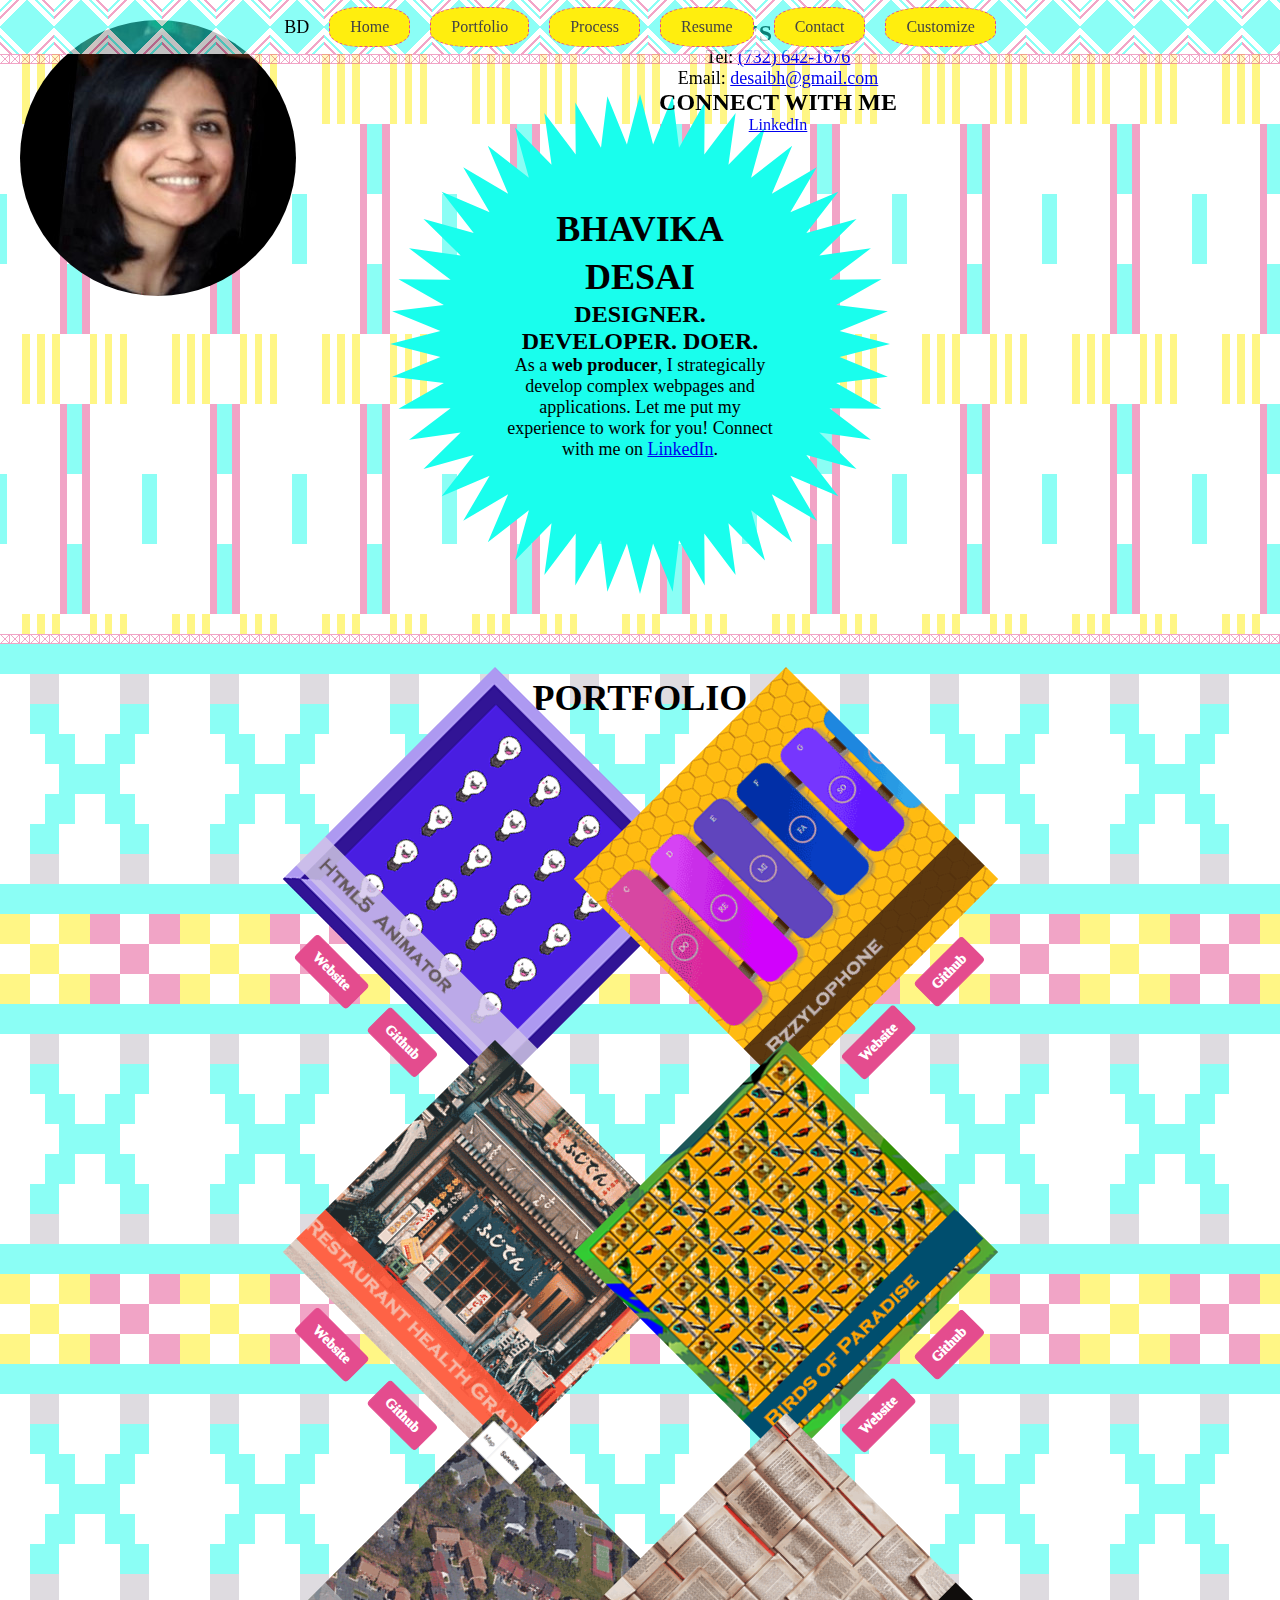
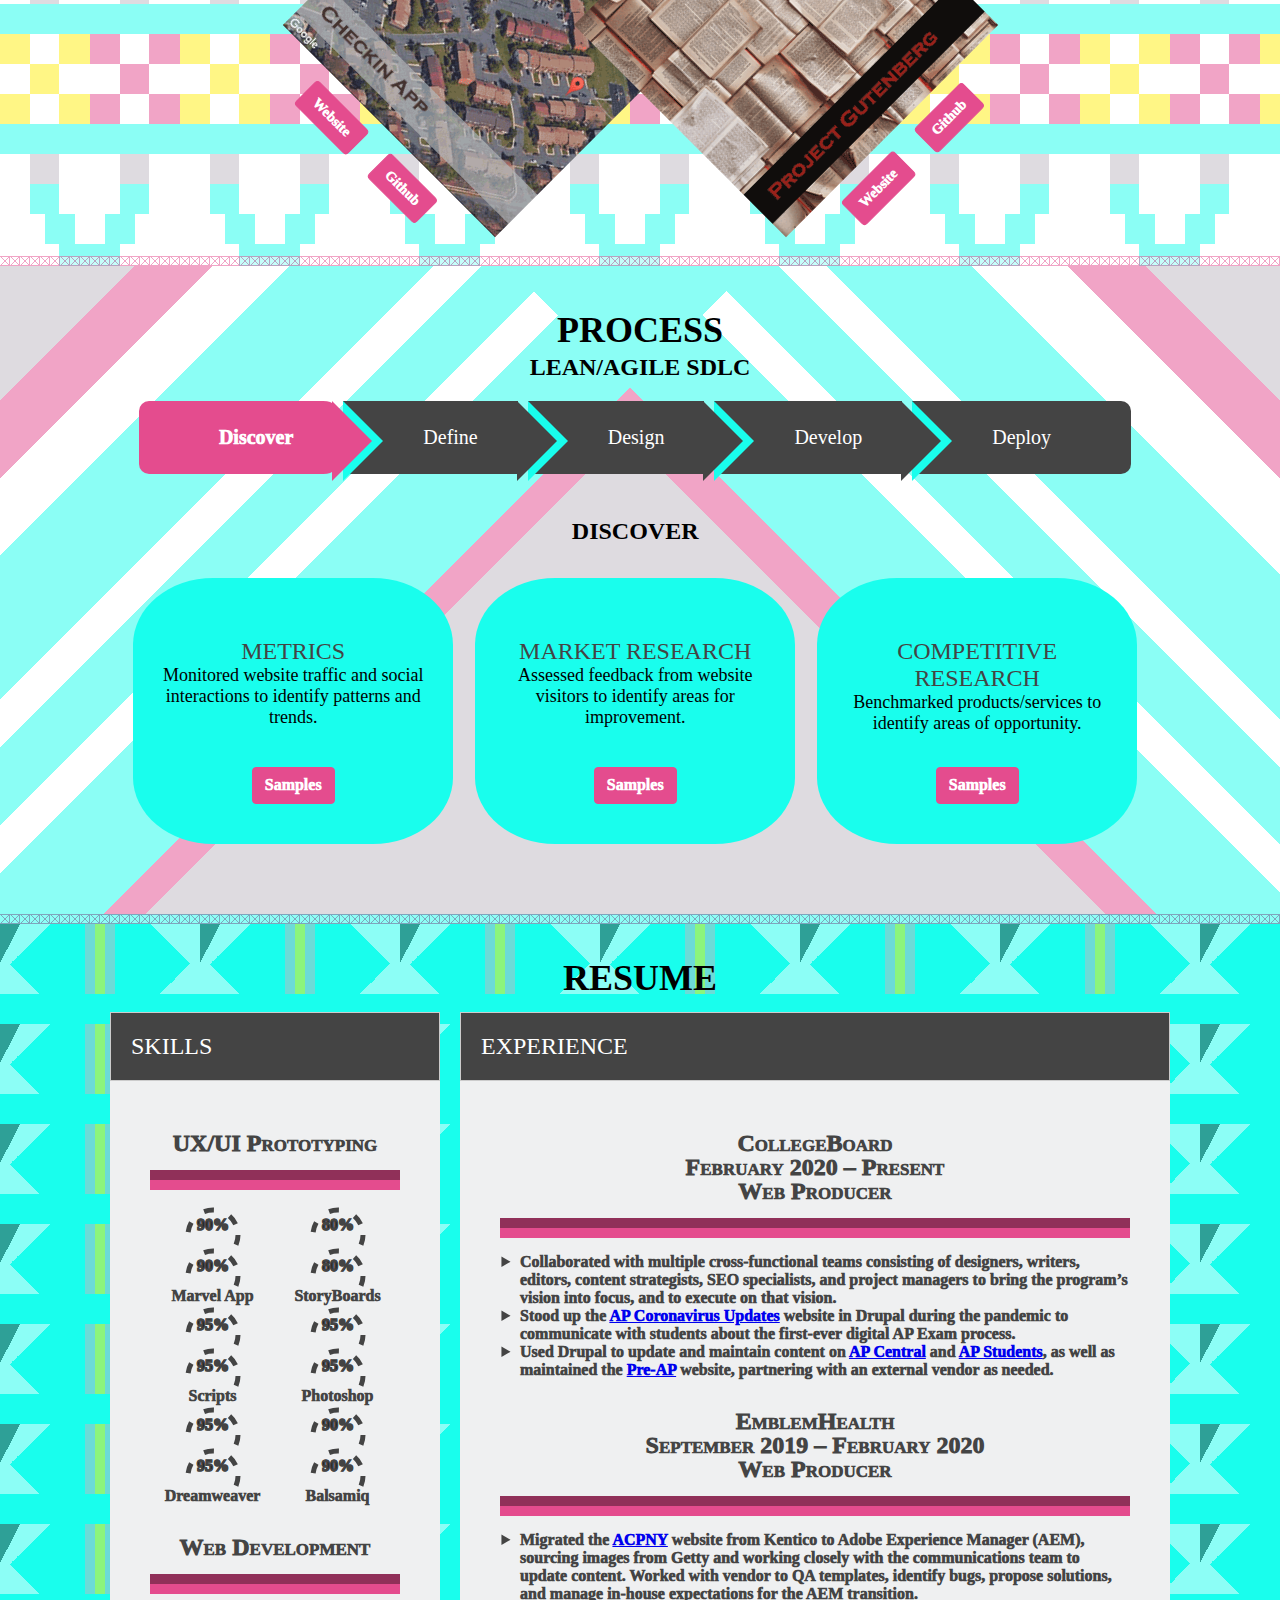
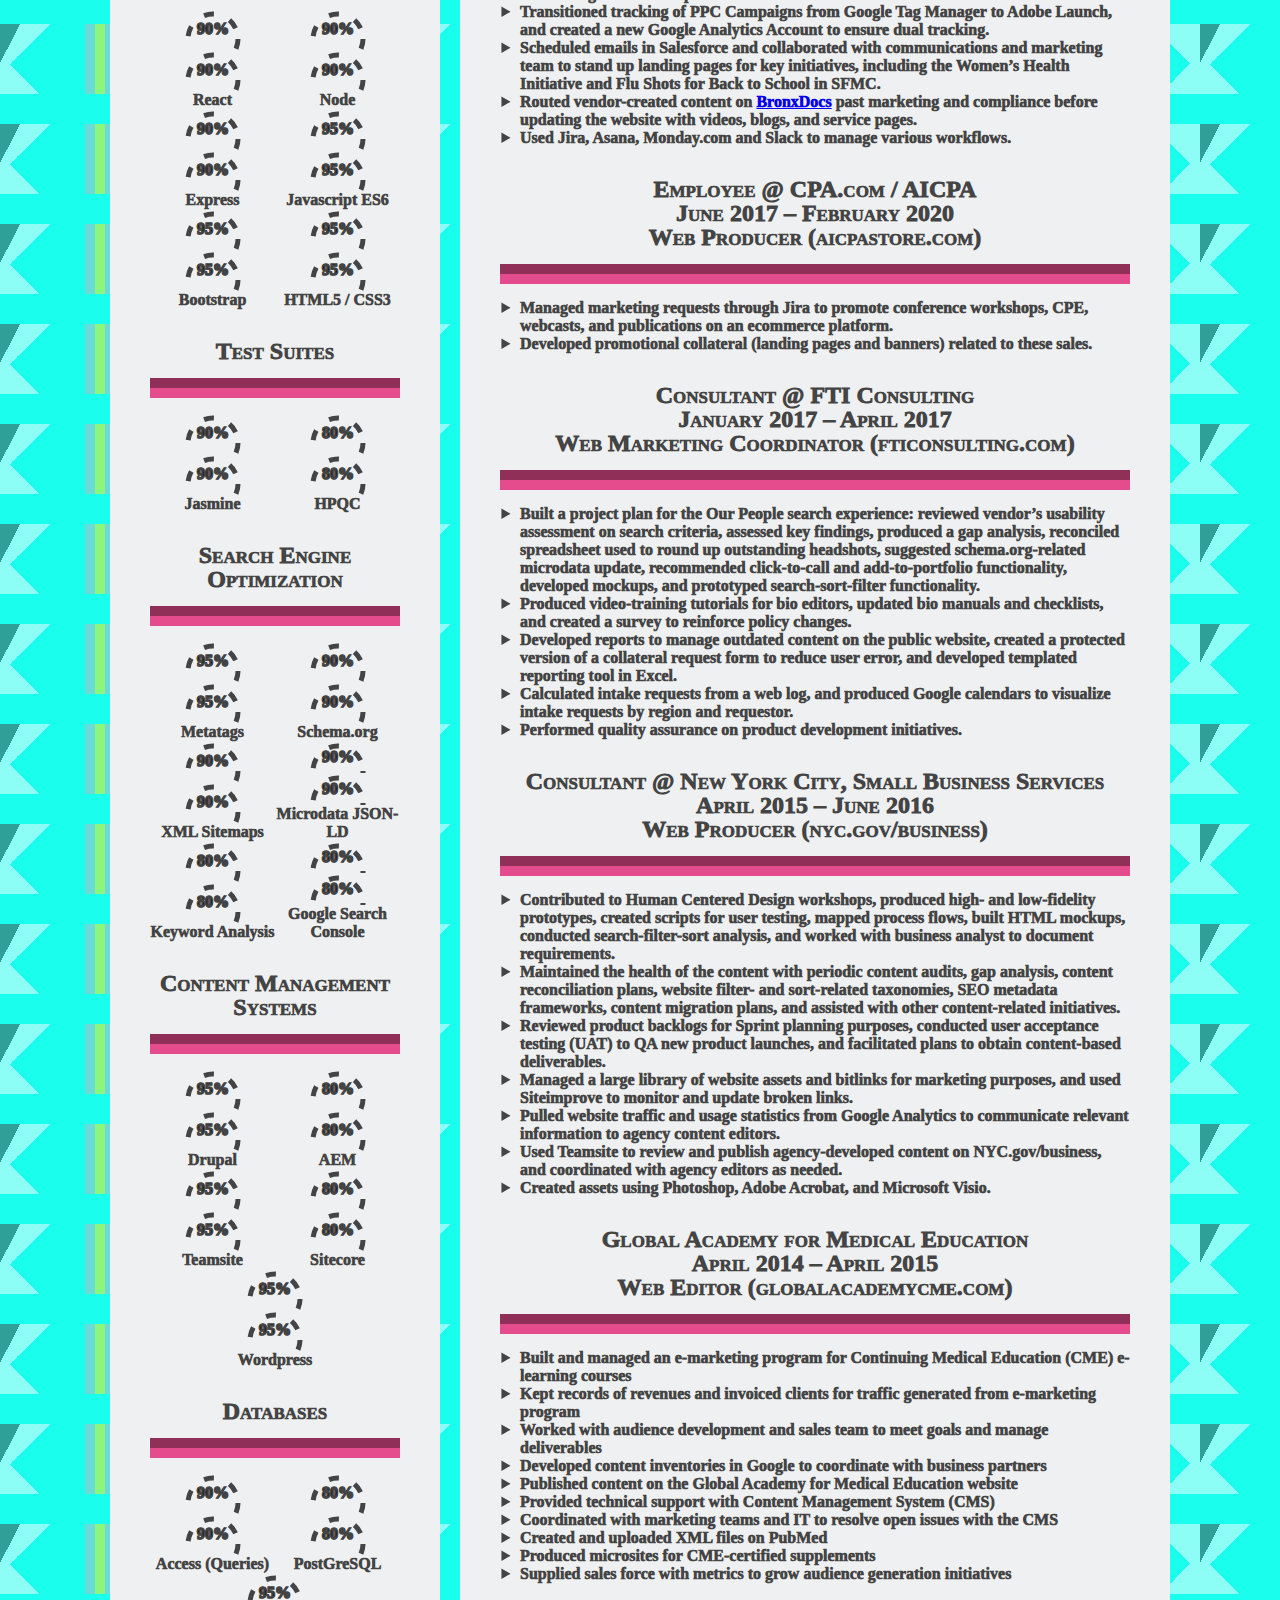
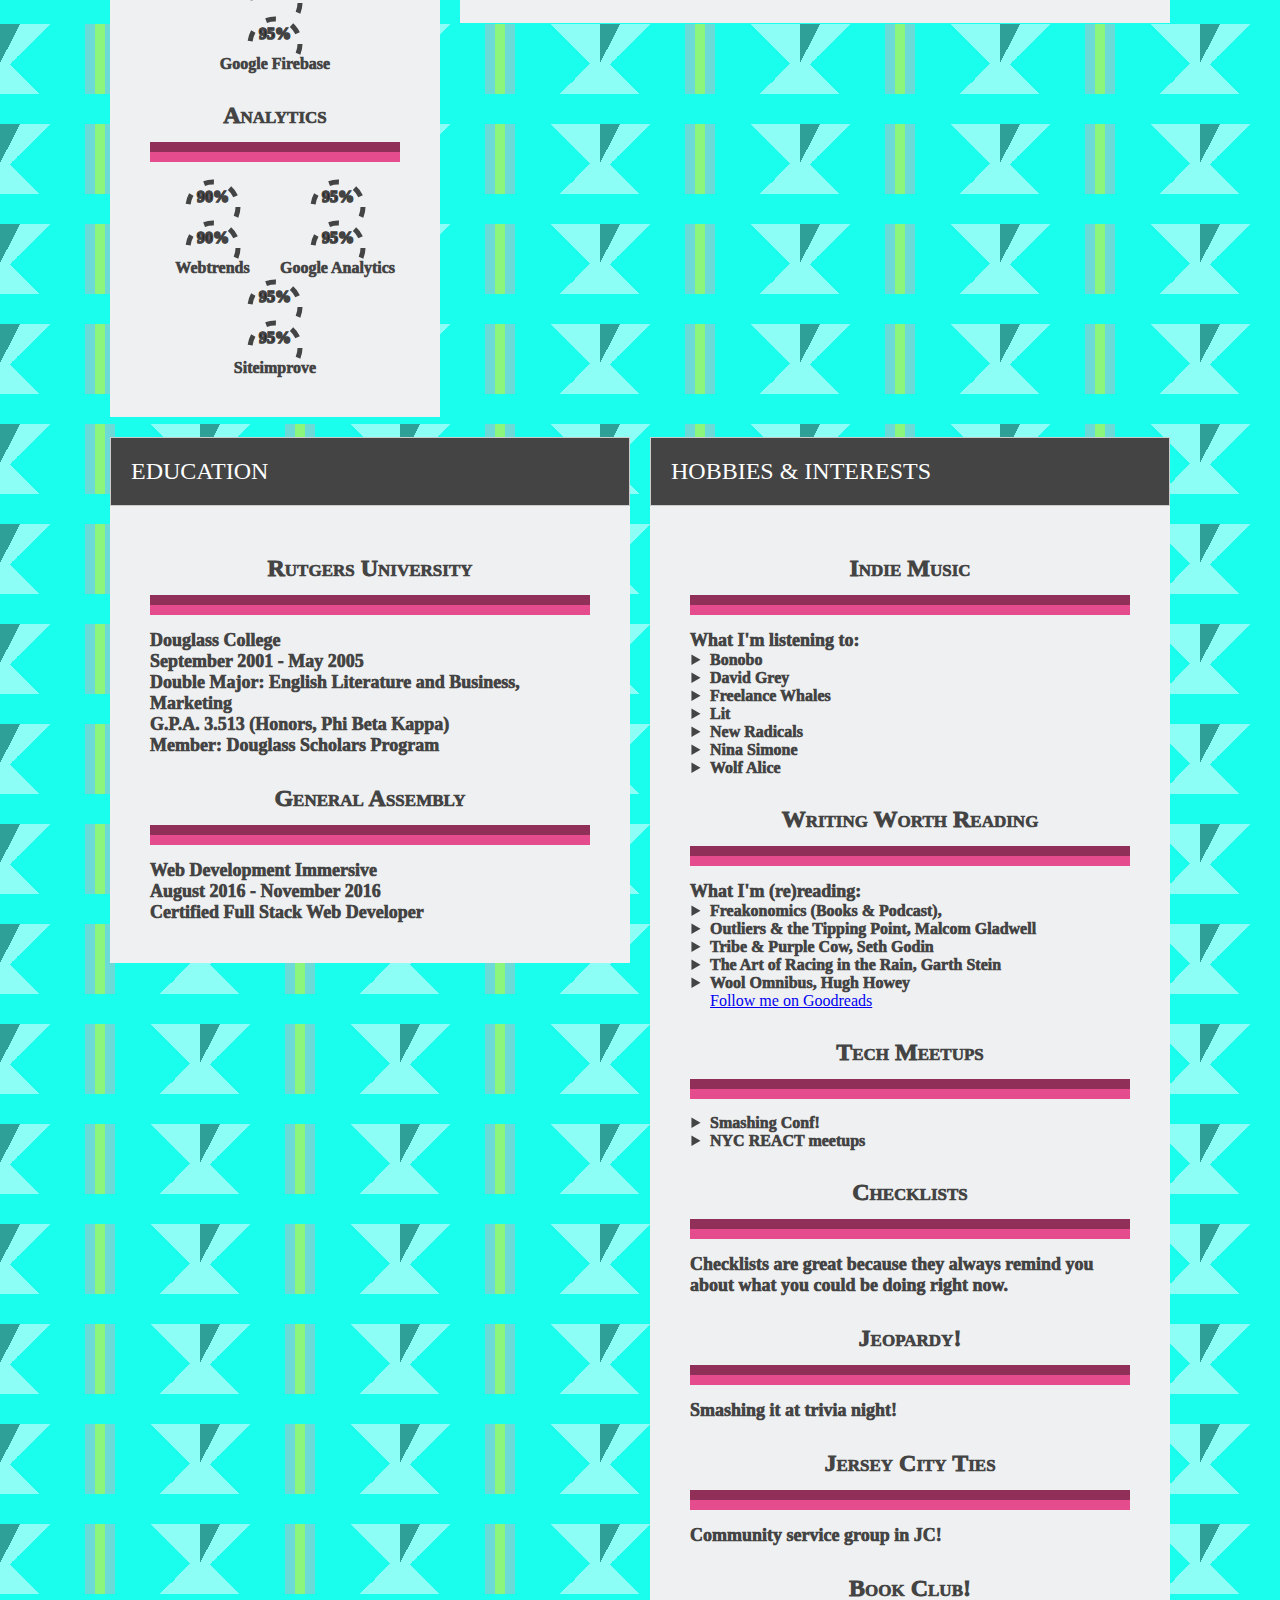
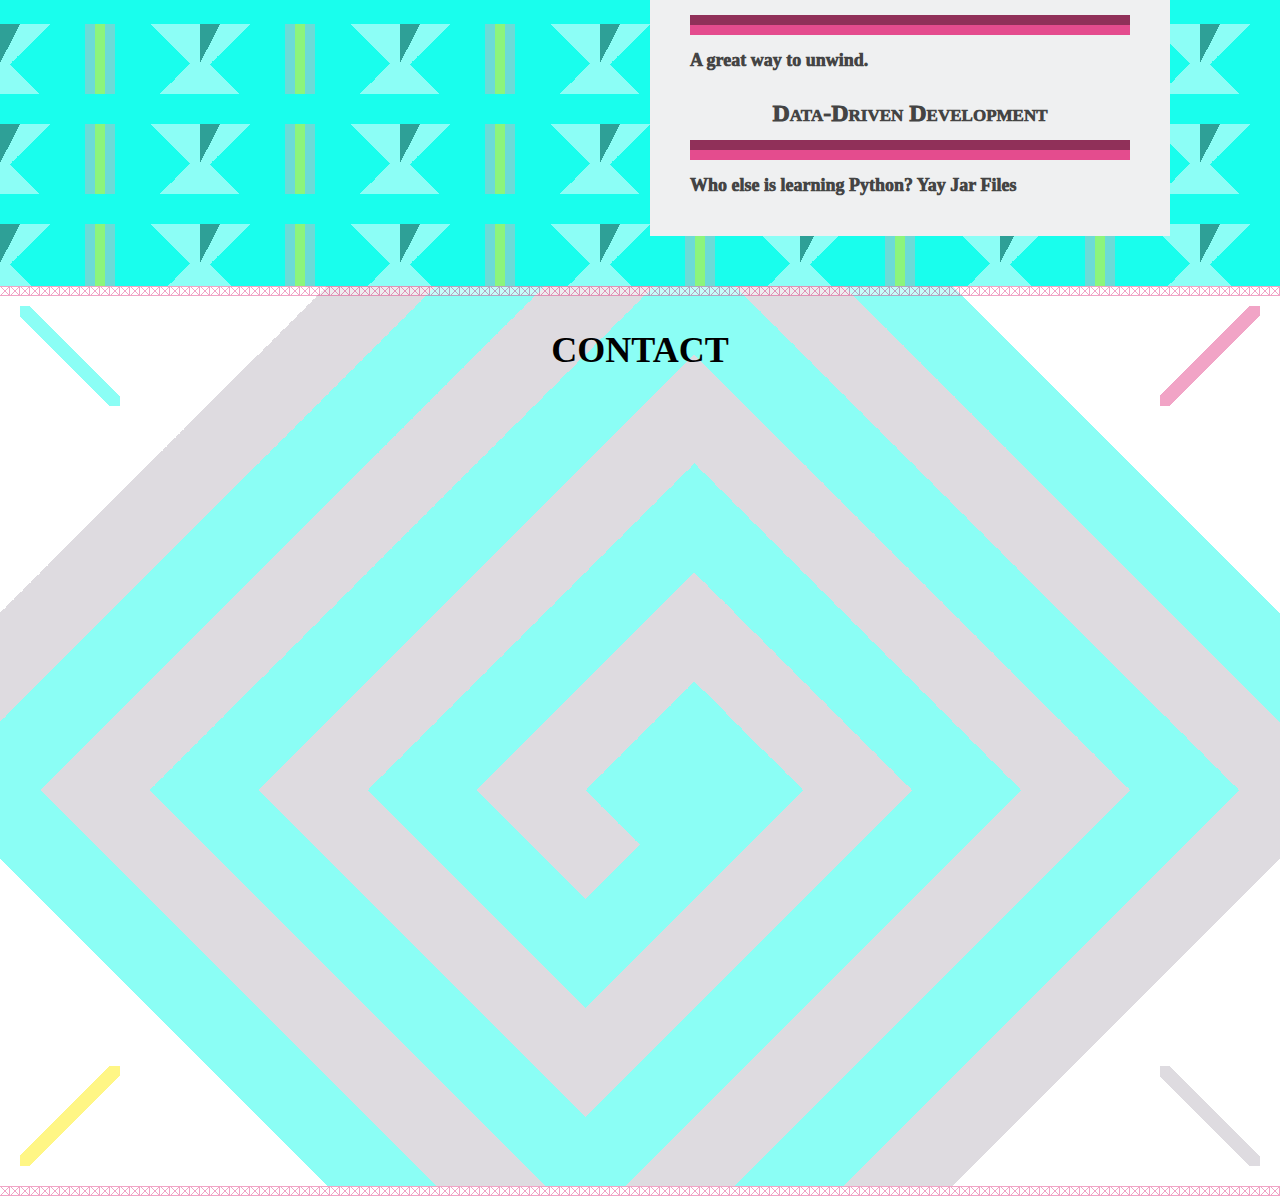
<file: img/Bhavika Desai - Web Producer.html>
<!DOCTYPE html>
<!-- saved from url=(0067)file:///C:/Users/bhavi/Desktop/Dynamic%20portfolio/index3.html#home -->
<html lang="en"><head><meta http-equiv="Content-Type" content="text/html; charset=UTF-8">

<meta name="viewport" content="width=device-width, initial-scale=1.0">
<title>Bhavika Desai - Web Producer</title>
<meta name="description" content="Creative, talented web producer with design and development chops.">
<meta name="viewport" content="width=device-width, initial-scale=1.0">
<meta property="og:image" content="">
<meta property="og:image:type" content="">
<meta property="og:image:width" content="">
<meta property="og:image:height" content="">
<link rel="stylesheet" href="./Bhavika Desai - Web Producer_files/corplite.css">
</head>
<body>
<header>
  <div class="container">
    <div id="navlogo"><p>BD</p></div>
    <nav aria-labelledby="main" id="main">
      <h2 id="mainLabel" class="sr-only">Main menu</h2>
      
      <div class="menuitems">
          <p class="trigram">☰</p>
          <ul>
            <li><a href="file:///C:/Users/bhavi/Desktop/Dynamic%20portfolio/index3.html#home">Home</a></li>
            <li><a href="file:///C:/Users/bhavi/Desktop/Dynamic%20portfolio/index3.html#portfolios">Portfolio</a></li>
            <li><a href="file:///C:/Users/bhavi/Desktop/Dynamic%20portfolio/index3.html#process">Process</a></li>
            <li><a href="file:///C:/Users/bhavi/Desktop/Dynamic%20portfolio/index3.html#resume">Resume</a></li>
            <li><a href="file:///C:/Users/bhavi/Desktop/Dynamic%20portfolio/index3.html#contact">Contact</a></li>
            <li class="dropdown"><a href="file:///C:/Users/bhavi/Desktop/Dynamic%20portfolio/index3.html#customize">Customize</a>
                <ul class="droptions">
                    <li><a href="file:///C:/Users/bhavi/Desktop/Dynamic%20portfolio/index4.html">Audio</a></li>
                    <li class="active"><a href="file:///C:/Users/bhavi/Desktop/Dynamic%20portfolio/index3.html">CorpLite</a></li>
                    <li><a href="file:///C:/Users/bhavi/Desktop/Dynamic%20portfolio/index2.html">CorpDark</a></li>
                    <li><a href="file:///C:/Users/bhavi/Desktop/Dynamic%20portfolio/index.html">Galaxy</a></li>
                </ul>
             </li>
            </ul>
        </div>
    </nav>
  </div>
</header>
<article>
  <section id="home">
    <div class="container">
       <div class="illustration"></div>
      <div class="card">
      <div class="logo">
      <h1>Bhavika Desai</h1>
      <h2>Designer. Developer. Doer.</h2>
      </div>
      <div class="content">
      <p>As a <strong>web producer</strong>, I strategically develop complex webpages and applications. Let me put my experience to work for you!  Connect with me on <a href="https://www.linkedin.com/in/desaibh" class="linkedin" target="_blank"> LinkedIn</a>.</p><p>

      </p></div>
      </div>
    </div>
  </section>
  <section id="portfolios">
    <div class="container">
      <h1>Portfolio</h1>
      <div class="projects-container">
          <div class="projects">
            <div class="project">
              <figure><img src="./Bhavika Desai - Web Producer_files/port-appanimator-sq.png">
              <figcaption>
                <h4><a href="https://desaibh.github.io/Animator" target="_blank">HTML5 Animator</a></h4>
                <p><a href="https://desaibh.github.io/Animator" target="_blank">Website</a></p>
                <p><a href="https://github.com/desaibh/Animator" target="_blank">Github</a></p>
              </figcaption></figure>
            </div>
            <div class="project">
              <figure><img src="./Bhavika Desai - Web Producer_files/port-bzzylophone-sq.png">
              <figcaption>
                <h4><a href="https://desaibh.github.io/Bzzylophone" target="_blank">Xylophone</a></h4>
                <p><a href="https://desaibh.github.io/Bzzylophone" target="_blank">Website</a></p>
                <p><a href="https://github.com/desaibh/Bzzylophone" target="_blank">Github</a></p>
              </figcaption></figure>
            </div>
            <div class="project">
              <figure><img src="./Bhavika Desai - Web Producer_files/port-apprestaurant-sq.png">
              <figcaption>
                <h4><a href="https://desaibh.github.io/NYC-Restaurant-Sanitation" target="_blank">Restaurant Sanitation</a></h4>
                <p><a href="https://desaibh.github.io/NYC-Restaurant-Sanitation" target="_blank">Website</a></p>
                <p><a href="https://github.com/desaibh/NYC-Restaurant-Sanitation" target="_blank">Github</a></p>
              </figcaption></figure>
            </div>
            <div class="project">
              <figure><img src="./Bhavika Desai - Web Producer_files/port-appbirds-sq.png">
              <figcaption>
                <h4><a href="https://github.com/desaibh/Birds-Of-Paradise-Match-Game" target="_blank">Birds of Paradise</a></h4>
                <p><a href="https://desaibh.github.io/Birds-Of-Paradise-Match-Game" target="_blank">Website</a></p>
                <p><a href="https://github.com/desaibh/Birds-Of-Paradise-Match-Game" target="_blank">Github</a></p>
              </figcaption></figure>
            </div>
            <div class="project">
               <figure><img src="./Bhavika Desai - Web Producer_files/port-checkin-sq.png">
              <figcaption>
                <h4><a href="https://checkins-application.herokuapp.com/" target="_blank">Checkin App</a></h4>
                <p><a href="https://checkins-application.herokuapp.com/" target="_blank">Website</a></p>
                <p><a href="https://github.com/desaibh/Checkin-App" target="_blank">Github</a></p>
              </figcaption></figure>
            </div>
            <div class="project">
              <figure> <img src="./Bhavika Desai - Web Producer_files/port-appgutenberg-sq.png">
              <figcaption>
                <h4><a href="https://desaibh.github.io/Gutenberg/">Project Gutenberg</a></h4>
                <p><a href="https://desaibh.github.io/Gutenberg/" target="_blank">Website</a></p>
                <p><a href="https://github.com/desaibh/Gutenberg/" target="_blank">Github</a></p>
              </figcaption></figure>
            </div>
          </div>
      </div>
       <div class="controls">
         <ul>
            <li>HTML5 Animator</li>
            <li>Birds of Paradise</li>
            <li>Xylophone</li>
            <li>Restaurant Sanitation</li>
            <li>Checkin App</li>
            <li>Project Gutenberg</li>
          </ul>
      </div>
    </div>
  </section>
  <section id="process">
    <div class="container">
      <h1>Process</h1>
      <h2>Lean/Agile SDLC</h2>
      <div id="designCarousel" class="carousel slide" data-ride="carousel" data-interval="false">
        <div id="chevron">
          <ol class="chevron">
            <li data-target="#designCarousel" data-slide-to="0"><a href="javascript:void(0)" class="active">Discover</a></li>
            <li data-target="#designCarousel" data-slide-to="1"><a href="javascript:void(0)">Define</a></li>
            <li data-target="#designCarousel" data-slide-to="2"><a href="javascript:void(0)">Design</a></li>
            <li data-target="#designCarousel" data-slide-to="3"><a href="javascript:void(0)">Develop</a></li>
            <li data-target="#designCarousel" data-slide-to="4"><a href="javascript:void(0)">Deploy</a></li>
          </ol>
        </div>
        <div class="carousel-inner">
          <div class="item">
            <h2>Discover</h2>
            <div class="card">
              <div class="card-body">
                <h3 class="card-title">Metrics</h3>
                <p class="card-text">Monitored website traffic and  social interactions to identify patterns and trends.</p>
                <a data-toggle="modal" data-target="#metrics" class="btn btn-primary">Samples</a> </div>
            </div>
            <div class="card">
              <div class="card-body">
                <h3 class="card-title">Market Research</h3>
                <p class="card-text">Assessed feedback from website visitors to identify areas for improvement.</p>
                <a data-toggle="modal" data-target="#user-research" class="btn btn-primary">Samples</a> </div>
            </div>
            <div class="card">
              <div class="card-body">
                <h3 class="card-title">Competitive Research</h3>
                <p class="card-text">Benchmarked products/services to identify areas of opportunity.</p>
                <a data-toggle="modal" data-target="#market-research" class="btn btn-primary">Samples</a> </div>
            </div>

          </div>
          <div class="item">
            <h2>Define</h2>
            <div class="card">
              <div class="card-body">
                <h3 class="card-title">Audience</h3>
                <p class="card-text">Constructed user personas to identify individual user needs.</p>
                <a data-toggle="modal" data-target="#features" class="btn btn-primary">Samples</a> </div>
            </div>            
            <div class="card">
              <div class="card-body">
                <h3 class="card-title">Problem Statement</h3>
                <p class="card-text">Identified and framed the problem to narrow the scope and hone the focus of the effort.</p>
                <a data-toggle="modal" data-target="#audience" class="btn btn-primary">Samples</a> </div>
            </div>

            <div class="card">
              <div class="card-body">
                <h3 class="card-title">Minimum Viable Product</h3>
                <p class="card-text">Built a version of the product/service to validate key learnings with minimum effort.</p>
                <a data-toggle="modal" data-target="#mvp" class="btn btn-primary">Samples</a> </div>
            </div>
            
            
          </div>
          <div class="item">
            <h2>Design</h2>
            <div class="card">
              <div class="card-body">
                <h3 class="card-title">Content Strategy</h3>
                <p class="card-text">Audited available content to evaluate whether there are gaps to be filled or opportunities to be realized.</p>
                <a data-toggle="modal" data-target="#contentstrategy" class="btn btn-primary">Samples</a> </div>
            </div>
            <div class="card">
              <div class="card-body">
                <h3 class="card-title">Design Strategy</h3>
                <p class="card-text">Developed mockups to visualize changes to the user interface.</p>
                <a data-toggle="modal" data-target="#designstrategy" class="btn btn-primary">Samples</a> </div>
            </div>
            <div class="card">
              <div class="card-body">
                <h3 class="card-title">Prototype</h3>
                <p class="card-text">Created high- or low-fidelity prototypes to test with users, and revised it based on feedback.</p>
                <a data-toggle="modal" data-target="#prototypes" class="btn btn-primary">Samples</a> </div>
            </div>
          </div>
          <div class="item">
            <h2>Develop</h2>
            <div class="card">
              <div class="card-body">
                <h3 class="card-title">Prioritize</h3>
                <p class="card-text">Used the backlog to prioritize features and functions, and to capture dependencies. </p>
                <a data-toggle="modal" data-target="#prioritize" class="btn btn-primary">Samples</a> </div>
            </div>
            <div class="card">
              <div class="card-body">
                <h3 class="card-title">Execute</h3>
                <p class="card-text">Continuously delivered software that was reliably tested and deployed to production.</p>
                <a data-toggle="modal" data-target="#execute" class="btn btn-primary">Samples</a> </div>
            </div>
            <div class="card">
              <div class="card-body">
                <h3 class="card-title">QA</h3>
                <p class="card-text">Tested features to ensure that they are bug- or defect-free and operating as expected.</p>
                <a data-toggle="modal" data-target="#qa" class="btn btn-primary">Samples</a> </div>
            </div>
          </div>
          <div class="item">
            <h2>Deploy</h2>
            <div class="card">
              <div class="card-body">
                <h3 class="card-title">Evaluate</h3>
                <p class="card-text">Pushed features and products into production with key metrics in place to evaluate performance.</p>
                <a data-toggle="modal" data-target="#evaluate" class="btn btn-primary">Samples</a> </div>
            </div>
            <div class="card">
              <div class="card-body">
                <h3 class="card-title">Measure</h3>
                <p class="card-text">Periodically reviewed user feedback and product usage to see whether the improvements have an effect.</p>
                <a data-toggle="modal" data-target="#measure" class="btn btn-primary">Samples</a> </div>
            </div>
            <div class="card">
              <div class="card-body">
                <h3 class="card-title">Iterate</h3>
                <p class="card-text">Made adjustments as necessary to improve product usage and to improve the overall user experience.</p>
                <a data-toggle="modal" data-target="#iterate" class="btn btn-primary">Samples</a> </div>
            </div>
          </div>
        </div>
      </div>
      <div id="user-research" class="modal fade" role="dialog">
        <div class="modal-dialog"> 
          <!-- Modal content-->
          <div class="modal-content">
            <div class="modal-header">
              <button type="button" class="close" data-dismiss="modal">×</button>
              <h4 class="modal-title">Market Research</h4>
            </div>
            <div class="modal-body">
              <div class="item">
                  <h6>Online Feedback Forms</h6>
                  <p><img src="./Bhavika Desai - Web Producer_files/feedback.gif" class="img-responsive"></p>
              </div>
              <div class="item">
                  <h6>Customer Interviews</h6>
                  <p><img src="./Bhavika Desai - Web Producer_files/nycb-interviews.png" class="img-responsive"></p>
			  </div>
              <div class="item">
                  <h6>Scripts / Prototypes</h6>
                  <p><img src="./Bhavika Desai - Web Producer_files/nycb-script.png" class="img-responsive"></p>
			  </div>
              <div class="item">
                  <h6>Card Sorting</h6>
                  <p><img src="./Bhavika Desai - Web Producer_files/card-sorting.gif" class="img-responsive"></p>
			  </div>
           </div>
            <div class="modal-footer">
              <button type="button" class="btn btn-default" data-dismiss="modal">Close</button>
              <button type="button" class="btn btn-default" data-dismiss="modal" data-toggle="modal" href="#market-research">Discovery Phase: Competitive Research</button>
            </div>
          </div>
        </div>
      </div>
      <div id="market-research" class="modal fade" role="dialog">
        <div class="modal-dialog"> 
          <!-- Modal content-->
          <div class="modal-content">
            <div class="modal-header">
              <button type="button" class="close" data-dismiss="modal">×</button>
              <h4 class="modal-title">Competitive Research</h4>
            </div>
            <div class="modal-body">
              <div class="item">
                  <h6>Strengths</h6>
                  <ul>
                  	<li>What the company is doing well</li>
                  	<li>Qualities that set the company apart from the competition</li>
                  	<li>Human factors, such as talent of staff and team members</li>
                  	<li>Assets, such as  copyrights, trademarks, real estate, tools, and equiment</li>
				 </ul>                    
              </div>
              <div class="item">
                  <h6>Weaknesses</h6>
                  <ul>
                  	<li>What the company could improve</li>
                  	<li>Difficulty stating a unique value proposition</li>
                  	<li>Limitations based on existing resources</li>
				 </ul>  
			  </div>
              <div class="item">
                  <h6>Opportunities</h6>
                  <ul>
                  	<li>Goals the company could achieve with the right investment of resources</li>
                  	<li>Uncovering trends to serve growing markets</li>
                  	<li>Creating opportunities to serve underserved markets</li>
                  	<li>Increasing brand recognition and brand loyalty with the right growth strategies</li>
				 </ul>  
			  </div>
              <div class="item">
                  <h6>Threats</h6>
                  <ul>
                  	<li>Road blocks that need to be overcome to achieve goals</li>
                  	<li>Keeping an eye on competitors who are emerging in the same space</li>
                  	<li>Tracking new regulations that impact the way companies do business</li>
                  	<li>Assessing customer sentiments toward the brand</li>
				 </ul>  
			  </div>
           </div>
            <div class="modal-footer">
              <button type="button" class="btn btn-default" data-dismiss="modal">Close</button>
              <button type="button" class="btn btn-default" data-dismiss="modal" data-toggle="modal" href="#metrics">Discovery Phase: Metrics</button>
            </div>
          </div>
        </div>
      </div>
      <div id="metrics" class="modal fade" role="dialog">
        <div class="modal-dialog"> 
          <!-- Modal content-->
          <div class="modal-content">
            <div class="modal-header">
              <button type="button" class="close" data-dismiss="modal">×</button>
              <h4 class="modal-title">Metrics</h4>
            </div>
            <div class="modal-body">
                <div class="item">                
                    <h6>SMART Goals / KPIs</h6>
                    <blockquote>
                        <p>Ideally speaking... objective[s] should be:</p>
                        <ul>
                          <li><strong>S</strong>pecific – target a specific area for improvement.</li>
                          <li><strong>M</strong>easurable – quantify or at least suggest an indicator of progress.</li>
                          <li><strong>A</strong>ssignable – specify who will do it.</li>
                          <li><strong>R</strong>ealistic – state what results can realistically be achieved, given available resources.</li>
                          <li><strong>T</strong>ime-related – specify when the result(s) can be achieved.</li>
                        </ul>
                        <p> -- George T. Doran</p>
                    </blockquote>
              </div>
              <div class="item">
                <h6>Google Analytics &amp; Data Studio</h6>
                  <p><img src="./Bhavika Desai - Web Producer_files/google.PNG" alt="ga" class="img-responsive"></p>
			  </div>
              <div class="item">
                 <h6>Dashboards</h6>
                <p><img src="./Bhavika Desai - Web Producer_files/metrics.png" class="img-responsive"></p>  
			  </div>
            </div>
       
            <div class="modal-footer">
              <button type="button" class="btn btn-default" data-dismiss="modal">Close</button>
              <button type="button" class="btn btn-default" data-dismiss="modal" data-toggle="modal" href="#audience">Define Problem Statement</button>
            </div>
          </div>
        </div>
      </div>
      <div id="audience" class="modal fade" role="dialog">
        <div class="modal-dialog"> 
          <!-- Modal content-->
          <div class="modal-content">
            <div class="modal-header">
              <button type="button" class="close" data-dismiss="modal">×</button>
              <h4 class="modal-title">Problem Statement</h4>
            </div>
            <div class="modal-body">
               <div class="item">
                   <div class="item">       
                   <h6>Problem Statement</h6>
                    <p><img src="./Bhavika Desai - Web Producer_files/ProblemStatement.png" alt="problem-statement" class="img-responsive"></p>
              </div>
              <h6>Collaboration Exercises</h6>
                  <p><img src="./Bhavika Desai - Web Producer_files/collaboration.png" alt="collaboration" class="img-responsive"></p>
               </div>
             
            </div>
            <div class="modal-footer">
              <button type="button" class="btn btn-default" data-dismiss="modal">Close</button>
              <button type="button" class="btn btn-default" data-dismiss="modal" data-toggle="modal" href="#features">Define Features &amp; Functions</button>
            </div>
          </div>
        </div>
      </div>
      <div id="features" class="modal fade" role="dialog">
        <div class="modal-dialog"> 
          <!-- Modal content-->
          <div class="modal-content">
            <div class="modal-header">
              <button type="button" class="close" data-dismiss="modal">×</button>
              <h4 class="modal-title">Audience</h4>
            </div>
            <div class="modal-body">
              <div class="item">
                  <h6>User Scenarios</h6>
                  <p><img src="./Bhavika Desai - Web Producer_files/storyboard.png" alt="storyboard" class="img-responsive" style="min-width: 90%"></p>
    			  <h6>User Personas</h6>
                  <p><img src="./Bhavika Desai - Web Producer_files/up-doer.gif" alt="doer" class="img-responsive">
                  <img src="./Bhavika Desai - Web Producer_files/up-dreamer.gif" alt="dreamer" class="img-responsive"> 
                  <img src="./Bhavika Desai - Web Producer_files/up-planner.gif" alt="planner" class="img-responsive">
                  <img src="./Bhavika Desai - Web Producer_files/up-organizer.gif" alt="organizer" class="img-responsive"></p>             
			  </div>
            </div>
            <div class="modal-footer">
              <button type="button" class="btn btn-default" data-dismiss="modal">Close</button>
              <button type="button" class="btn btn-default" data-dismiss="modal" data-toggle="modal" href="#mvp">Define Minimal Viable Product</button>
            </div>
          </div>
        </div>
      </div>
      <div id="mvp" class="modal fade" role="dialog">
        <div class="modal-dialog"> 
          <!-- Modal content-->
          <div class="modal-content">
            <div class="modal-header">
              <button type="button" class="close" data-dismiss="modal">×</button>
              <h4 class="modal-title">Minimal Viable Product</h4>
            </div>
            <div class="modal-body">
             <div class="item">
              <h6>What's This?</h6>
  
              <blockquote>
                <p>"The smallest thing you can build that <strong>delivers customer value</strong> (and as a bonus <strong>captures some of that value back</strong>, i.e. gets you paid)."</p>
                <p> -- Ash Maurya</p>
              </blockquote>
              <p><strong>Source: <a href="http://leanstack.com/minimum-viable-product" target="_blank">http://leanstack.com/minimum-viable-product</a> </strong></p>
              </div>
               <div class="item">
                  <h6>Minimal Lovable Product</h6>
                  <p><strong>DO THIS, NOT THAT!</strong> </p>
                  <p><img src="./Bhavika Desai - Web Producer_files/Making-sense-of-MVP-.jpg" style="padding: 15px; border: 5px black double"></p>
                  <p>&nbsp;</p>
                  <p><strong>INNOVATE IN SMALL STEPS!</strong></p>
                  <p><a href="https://blog.crisp.se/2016/01/25/henrikkniberg/making-sense-of-mvp" target="_blank"><img src="./Bhavika Desai - Web Producer_files/Making-sense-of-MVP-23.jpg" style="padding-top: 15px; border: 5px black double"></a>  </p>
                  <p> <strong>Source: <a href="https://blog.crisp.se/2016/01/25/henrikkniberg/making-sense-of-mvp" target="_blank">https://blog.crisp.se/2016/01/25/henrikkniberg/making-sense-of-mvp</a></strong></p>
              </div>
              <div class="item">
                  <h6>Product Backlog</h6>
                  <p><img src="./Bhavika Desai - Web Producer_files/mvp.png" class="img-responsive"></p>
               </div>
            </div>
            <div class="modal-footer">
              <button type="button" class="btn btn-default" data-dismiss="modal">Close</button>
              <button type="button" class="btn btn-default" data-dismiss="modal" data-toggle="modal" href="#contentstrategy">Content Strategy</button>
            </div>
          </div>
        </div>
      </div>
      <div id="contentstrategy" class="modal fade" role="dialog">
        <div class="modal-dialog"> 
          <!-- Modal content-->
          <div class="modal-content">
            <div class="modal-header">
              <button type="button" class="close" data-dismiss="modal">×</button>
              <h4 class="modal-title">Content Strategy</h4>
            </div>
            <div class="modal-body">
            
              <div class="item">
                  <h6>Migration Strategy</h6>
                  <p><img src="./Bhavika Desai - Web Producer_files/migration-strategy.png" alt="Steps to Migrate" class="img-responsive"></p>
              </div>
              <div class="item">
                  <h6>Workflow Diagrams, Decision Trees, &amp; Rules Maintenance Applications</h6>
                  <p><img src="./Bhavika Desai - Web Producer_files/decision.png" alt="Decision Trees" class="img-responsive"></p>
              </div>
              <div class="item">
                  <h6>Content Audits  <br>Content Inventory &amp; Gap Analysis</h6>
                  <p><img src="./Bhavika Desai - Web Producer_files/content-audit.png" alt="audit" class="img-responsive"></p>
              </div>
              <div class="item">
                  <h6>Taxonomy</h6>
                  <p><img src="./Bhavika Desai - Web Producer_files/taxonomy.png" alt="taxonomy" class="img-responsive"></p>
              </div>
              <div class="item">
                  <h6>Search Engine Optimization (SEO), Sitemaps, &amp; Metadata</h6>
              </div>
              <div class="item">
                  <h6>Schema.org / Structured Data</h6>
              </div>
            </div>
            <div class="modal-footer">
              <button type="button" class="btn btn-default" data-dismiss="modal">Close</button>
              <button type="button" class="btn btn-default" data-dismiss="modal" data-toggle="modal" href="#designstrategy">Design Strategy</button>
            </div>
          </div>
        </div>
      </div>
      <div id="designstrategy" class="modal fade" role="dialog">
        <div class="modal-dialog"> 
          <!-- Modal content-->
          <div class="modal-content">
            <div class="modal-header">
              <button type="button" class="close" data-dismiss="modal">×</button>
              <h4 class="modal-title">Design Strategy</h4>
            </div>
            <div class="modal-body">
               <div class="item">
                  <h6>Pattern Libraries</h6>
                      <p><img src="./Bhavika Desai - Web Producer_files/design-pattern.gif" alt="design library" class="img-responsive"></p>
                </div>
                <div class="item">
                  <h6>Icon Sets</h6>
                      <p><img src="./Bhavika Desai - Web Producer_files/icnlib-beige-p1.png" alt="beige icon set" class="img-responsive"><br>
                    <img src="./Bhavika Desai - Web Producer_files/icnlib-cyan-p1.png" alt="cyan icon set" class="img-responsive"><br>
                    <img src="./Bhavika Desai - Web Producer_files/icnlib-grey-p1.png" alt="grey icon set" class="img-responsive"></p>
                </div>
                <div class="item">
                  <h6>Mobile-First Approach</h6>
                      <p><img src="./Bhavika Desai - Web Producer_files/iphone5-templates-2.gif" alt="iPhone templates" class="img-responsive"></p>
                </div>
                <div class="item">
                  <h6>Responsive Web Design</h6>
                  <p><img src="./Bhavika Desai - Web Producer_files/responsive-index1.png" class="img-responsive"></p>
                  <p><img src="./Bhavika Desai - Web Producer_files/responsive-index2.png" class="img-responsive"></p>
                </div>
            </div>
            <div class="modal-footer">
              <button type="button" class="btn btn-default" data-dismiss="modal">Close</button>
              <button type="button" class="btn btn-default" data-dismiss="modal" data-toggle="modal" href="#prototypes">Prototypes</button>
            </div>
          </div>
        </div>
      </div>
      <div id="prototypes" class="modal fade" role="dialog">
        <div class="modal-dialog"> 
          <!-- Modal content-->
          <div class="modal-content">
            <div class="modal-header">
              <button type="button" class="close" data-dismiss="modal">×</button>
              <h4 class="modal-title">Prototypes</h4>
            </div>
            <div class="modal-body">
                <div class="item">
                  <h6>Low-fidelity prototype</h6>
                  <p><img src="./Bhavika Desai - Web Producer_files/lofi.png" class="img-responsive"></p>
                  <p><img src="./Bhavika Desai - Web Producer_files/prototype2.png" class="img-responsive"></p>
                </div>
                <div class="item">
                   <h6>High Fidelity Prototype</h6>
				 <p><iframe src="./Bhavika Desai - Web Producer_files/13888124.html" style="width: 100%; height: 500px;"></iframe> </p>                 
               </div>
               <div class="item">
                  <h6>Test Scripts/Feedback Forms</h6>
                  <p><img src="./Bhavika Desai - Web Producer_files/nycb-script.png" class="img-responsive"></p>
                </div>
            </div>
            <div class="modal-footer">
              <button type="button" class="btn btn-default" data-dismiss="modal">Close</button>
              <button type="button" class="btn btn-default" data-dismiss="modal" data-toggle="modal" href="#prioritize">Prioritize</button>
            </div>
          </div>
        </div>
      </div>
      <div id="prioritize" class="modal fade" role="dialog">
        <div class="modal-dialog"> 
          <!-- Modal content-->
          <div class="modal-content">
            <div class="modal-header">
              <button type="button" class="close" data-dismiss="modal">×</button>
              <h4 class="modal-title">Prioritize</h4>
            </div>
               <div class="modal-body">
                <div class="item">
                  <h6>Product Backlog / Issue SIzing</h6>
                </div>
           
            </div>
            <div class="modal-footer">
              <button type="button" class="btn btn-default" data-dismiss="modal">Close</button>
              <button type="button" class="btn btn-default" data-dismiss="modal" data-toggle="modal" href="#execute">Execute</button>
            </div>
          </div>
        </div>
      </div>
      <div id="execute" class="modal fade" role="dialog">
        <div class="modal-dialog"> 
          <!-- Modal content-->
          <div class="modal-content">
            <div class="modal-header">
              <button type="button" class="close" data-dismiss="modal">×</button>
              <h4 class="modal-title">Execute</h4>
            </div>
            <div class="modal-body">
                 <div class="item">
                  <h6>Agile Development / Daily Scrum</h6>
                  <h6>Deployments</h6>
                </div>
                      
             
            </div>
            <div class="modal-footer">
              <button type="button" class="btn btn-default" data-dismiss="modal">Close</button>
              <button type="button" class="btn btn-default" data-dismiss="modal" data-toggle="modal" href="#qa">QA</button>
            </div>
          </div>
        </div>
      </div>
      <div id="qa" class="modal fade" role="dialog">
        <div class="modal-dialog"> 
          <!-- Modal content-->
          <div class="modal-content">
            <div class="modal-header">
              <button type="button" class="close" data-dismiss="modal">×</button>
              <h4 class="modal-title">QA</h4>
            </div>
            <div class="modal-body">
                <div class="item">
                  <h6>Jasmine Test Scripts</h6>
                </div>
                        
            </div>
            <div class="modal-footer">
              <button type="button" class="btn btn-default" data-dismiss="modal">Close</button>
              <button type="button" class="btn btn-default" data-dismiss="modal" data-toggle="modal" href="#evaluate">Evaluate</button>
            </div>
          </div>
        </div>
      </div>
      <div id="evaluate" class="modal fade" role="dialog">
        <div class="modal-dialog"> 
          <!-- Modal content-->
          <div class="modal-content">
            <div class="modal-header">
              <button type="button" class="close" data-dismiss="modal">×</button>
              <h4 class="modal-title">Evaluate</h4>
            </div>
            <div class="modal-body">
                <div class="item">
                  <h6>Google Analytics</h6>
                  <h6>NPM Scores</h6>
                  <h6>Feedback Forms</h6>
                </div>
            </div>
            <div class="modal-footer">
              <button type="button" class="btn btn-default" data-dismiss="modal">Close</button>
              <button type="button" class="btn btn-default" data-dismiss="modal" data-toggle="modal" href="#measure">Measure</button>
            </div>
          </div>
        </div>
      </div>
      <div id="measure" class="modal fade" role="dialog">
        <div class="modal-dialog"> 
          <!-- Modal content-->
          <div class="modal-content">
            <div class="modal-header">
              <button type="button" class="close" data-dismiss="modal">×</button>
              <h4 class="modal-title">Measure</h4>
            </div>
            <div class="modal-body">
                <div class="item">
                  <h6>Dashboards</h6>
                  <h6>Research &amp; Analysis</h6>
                </div>
            </div>
            <div class="modal-footer">
              <button type="button" class="btn btn-default" data-dismiss="modal">Close</button>
              <button type="button" class="btn btn-default" data-dismiss="modal" data-toggle="modal" href="#iterate">Iterate</button>
            </div>
          </div>
        </div>
      </div>
      <div id="iterate" class="modal fade" role="dialog">
        <div class="modal-dialog"> 
          <!-- Modal content-->
          <div class="modal-content">
            <div class="modal-header">
              <button type="button" class="close" data-dismiss="modal">×</button>
              <h4 class="modal-title">Iterate</h4>
            </div>
            <div class="modal-body">
                <div class="item">
                  <h6>Where Content Management Meets Software Development</h6>
                  <p><img src="./Bhavika Desai - Web Producer_files/wordle-FINAL.png" class="img-responsive"></p>
                </div>
          
            </div>
            <div class="modal-footer">
              <button type="button" class="btn btn-default" data-dismiss="modal">Close</button>
            </div>
          </div>
        </div>
      </div>
      
    </div>
  </section>
  <section id="resume">
    <div class="container">
      <h1>Resume</h1>
      <div class="resumetopics">
          <div class="cb"><p data-target="#skills" data-slide-to="0"><a href="javascript:void(0)"><span>Skills</span></a></p></div>
          <div class="cb"><p data-target="#experience" data-slide-to="2"><a href="javascript:void(0)"><span>Experience</span></a></p></div>
          <div class="cb"><p data-target="#education" data-slide-to="3"><a href="javascript:void(0)"><span>Education</span></a></p></div>
          <div class="cb"><p data-target="#hobbies" data-slide-to="4"><a href="javascript:void(0)"><span>Hobbies</span></a></p></div>
          <div class="cb"><p data-target="#contact" data-slide-to="x"><a href="file:///C:/Users/bhavi/Desktop/Dynamic%20portfolio/index3.html#contact"><span>Contact</span></a></p></div>
      </div>
      <div class="subsections">
          <div id="skills">
            <h3>Skills</h3>
            <div id="skills-sub-types">
              <h4>UX/UI Prototyping</h4>
              <div class="boxes">
                <div class="box ninety"><svg class="progressbar" width="60" height="60"><circle class="progressbar__circle" stroke=" #444" stroke-width="5" fill="transparent" r="25" cx="30" cy="30"></circle><text x="50%" y="50%" text-anchor="middle" stroke=" #444" stroke-width="1px" dy=".3em">90%</text></svg> Marvel App </div>
                <div class="box eighty"><svg class="progressbar" width="60" height="60"><circle class="progressbar__circle" stroke=" #444" stroke-width="5" fill="transparent" r="25" cx="30" cy="30"></circle><text x="50%" y="50%" text-anchor="middle" stroke=" #444" stroke-width="1px" dy=".3em">80%</text></svg> StoryBoards </div>
                <div class="box ninetyfive"><svg class="progressbar" width="60" height="60"><circle class="progressbar__circle" stroke=" #444" stroke-width="5" fill="transparent" r="25" cx="30" cy="30"></circle><text x="50%" y="50%" text-anchor="middle" stroke=" #444" stroke-width="1px" dy=".3em">95%</text></svg> Scripts</div>
                <div class="box ninetyfive"><svg class="progressbar" width="60" height="60"><circle class="progressbar__circle" stroke=" #444" stroke-width="5" fill="transparent" r="25" cx="30" cy="30"></circle><text x="50%" y="50%" text-anchor="middle" stroke=" #444" stroke-width="1px" dy=".3em">95%</text></svg> Photoshop </div>
                <div class="box ninetyfive"><svg class="progressbar" width="60" height="60"><circle class="progressbar__circle" stroke=" #444" stroke-width="5" fill="transparent" r="25" cx="30" cy="30"></circle><text x="50%" y="50%" text-anchor="middle" stroke=" #444" stroke-width="1px" dy=".3em">95%</text></svg> Dreamweaver </div>
                <div class="box ninety"><svg class="progressbar" width="60" height="60"><circle class="progressbar__circle" stroke=" #444" stroke-width="5" fill="transparent" r="25" cx="30" cy="30"></circle><text x="50%" y="50%" text-anchor="middle" stroke=" #444" stroke-width="1px" dy=".3em">90%</text></svg> Balsamiq </div>
              </div>
              <h4>Web Development</h4>
              <div class="boxes">
                <div class="box ninety"><svg class="progressbar" width="60" height="60"><circle class="progressbar__circle" stroke=" #444" stroke-width="5" fill="transparent" r="25" cx="30" cy="30"></circle><text x="50%" y="50%" text-anchor="middle" stroke=" #444" stroke-width="1px" dy=".3em">90%</text></svg> React </div>
                <div class="box ninety"><svg class="progressbar" width="60" height="60"><circle class="progressbar__circle" stroke=" #444" stroke-width="5" fill="transparent" r="25" cx="30" cy="30"></circle><text x="50%" y="50%" text-anchor="middle" stroke=" #444" stroke-width="1px" dy=".3em">90%</text></svg> Node </div>
                <div class="box ninety"><svg class="progressbar" width="60" height="60"><circle class="progressbar__circle" stroke=" #444" stroke-width="5" fill="transparent" r="25" cx="30" cy="30"></circle><text x="50%" y="50%" text-anchor="middle" stroke=" #444" stroke-width="1px" dy=".3em">90%</text></svg> Express </div>
                <div class="box ninetyfive"><svg class="progressbar" width="60" height="60"><circle class="progressbar__circle" stroke=" #444" stroke-width="5" fill="transparent" r="25" cx="30" cy="30"></circle><text x="50%" y="50%" text-anchor="middle" stroke=" #444" stroke-width="1px" dy=".3em">95%</text></svg> Javascript ES6 </div>
                <div class="box ninetyfive"><svg class="progressbar" width="60" height="60"><circle class="progressbar__circle" stroke=" #444" stroke-width="5" fill="transparent" r="25" cx="30" cy="30"></circle><text x="50%" y="50%" text-anchor="middle" stroke=" #444" stroke-width="1px" dy=".3em">95%</text></svg> Bootstrap </div>
                <div class="box ninetyfive"><svg class="progressbar" width="60" height="60"><circle class="progressbar__circle" stroke=" #444" stroke-width="5" fill="transparent" r="25" cx="30" cy="30"></circle><text x="50%" y="50%" text-anchor="middle" stroke=" #444" stroke-width="1px" dy=".3em">95%</text></svg> HTML5 / CSS3 </div>
              </div>
              <h4>Test Suites</h4>
              <div class="boxes">
                <div class="box ninety"><svg class="progressbar" width="60" height="60"><circle class="progressbar__circle" stroke=" #444" stroke-width="5" fill="transparent" r="25" cx="30" cy="30"></circle><text x="50%" y="50%" text-anchor="middle" stroke=" #444" stroke-width="1px" dy=".3em">90%</text></svg> Jasmine </div>
                <div class="box eighty"><svg class="progressbar" width="60" height="60"><circle class="progressbar__circle" stroke=" #444" stroke-width="5" fill="transparent" r="25" cx="30" cy="30"></circle><text x="50%" y="50%" text-anchor="middle" stroke=" #444" stroke-width="1px" dy=".3em">80%</text></svg> HPQC </div>
              </div>
              <h4>Search Engine Optimization</h4>
              <div class="boxes">
                <div class="box ninetyfive"><svg class="progressbar" width="60" height="60"><circle class="progressbar__circle" stroke=" #444" stroke-width="5" fill="transparent" r="25" cx="30" cy="30"></circle><text x="50%" y="50%" text-anchor="middle" stroke=" #444" stroke-width="1px" dy=".3em">95%</text></svg> Metatags </div>
                <div class="box ninety"><svg class="progressbar" width="60" height="60"><circle class="progressbar__circle" stroke=" #444" stroke-width="5" fill="transparent" r="25" cx="30" cy="30"></circle><text x="50%" y="50%" text-anchor="middle" stroke=" #444" stroke-width="1px" dy=".3em">90%</text></svg> Schema.org </div>
                <div class="box ninety"><svg class="progressbar" width="60" height="60"><circle class="progressbar__circle" stroke=" #444" stroke-width="5" fill="transparent" r="25" cx="30" cy="30"></circle><text x="50%" y="50%" text-anchor="middle" stroke=" #444" stroke-width="1px" dy=".3em">90%</text></svg> XML Sitemaps </div>

                <div class="box ninety"><svg class="progressbar" width="60" height="60"><circle class="progressbar__circle" stroke=" #444" stroke-width="5" fill="transparent" r="25" cx="30" cy="30"></circle><text x="50%" y="50%" text-anchor="middle" stroke=" #444" stroke-width="1px" dy=".3em">90%</text></svg> Microdata JSON-LD </div>
                <div class="box eighty"><svg class="progressbar" width="60" height="60"><circle class="progressbar__circle" stroke=" #444" stroke-width="5" fill="transparent" r="25" cx="30" cy="30"></circle><text x="50%" y="50%" text-anchor="middle" stroke=" #444" stroke-width="1px" dy=".3em">80%</text></svg> Keyword Analysis </div>
                <div class="box eighty"><svg class="progressbar" width="60" height="60"><circle class="progressbar__circle" stroke=" #444" stroke-width="5" fill="transparent" r="25" cx="30" cy="30"></circle><text x="50%" y="50%" text-anchor="middle" stroke=" #444" stroke-width="1px" dy=".3em">80%</text></svg> Google Search Console</div>
              </div>
              <h4>
                Content Management Systems</h4>
              <div class="boxes">
                <div class="box ninetyfive"><svg class="progressbar" width="60" height="60"><circle class="progressbar__circle" stroke=" #444" stroke-width="5" fill="transparent" r="25" cx="30" cy="30"></circle><text x="50%" y="50%" text-anchor="middle" stroke=" #444" stroke-width="1px" dy=".3em">95%</text></svg> Drupal </div>
                <div class="box eighty"><svg class="progressbar" width="60" height="60"><circle class="progressbar__circle" stroke=" #444" stroke-width="5" fill="transparent" r="25" cx="30" cy="30"></circle><text x="50%" y="50%" text-anchor="middle" stroke=" #444" stroke-width="1px" dy=".3em">80%</text></svg> AEM </div>
                <div class="box ninetyfive"><svg class="progressbar" width="60" height="60"><circle class="progressbar__circle" stroke=" #444" stroke-width="5" fill="transparent" r="25" cx="30" cy="30"></circle><text x="50%" y="50%" text-anchor="middle" stroke=" #444" stroke-width="1px" dy=".3em">95%</text></svg> Teamsite </div>
                <div class="box eighty"><svg class="progressbar" width="60" height="60"><circle class="progressbar__circle" stroke=" #444" stroke-width="5" fill="transparent" r="25" cx="30" cy="30"></circle><text x="50%" y="50%" text-anchor="middle" stroke=" #444" stroke-width="1px" dy=".3em">80%</text></svg> Sitecore </div>
                <div class="box ninetyfive"><svg class="progressbar" width="60" height="60"><circle class="progressbar__circle" stroke=" #444" stroke-width="5" fill="transparent" r="25" cx="30" cy="30"></circle><text x="50%" y="50%" text-anchor="middle" stroke=" #444" stroke-width="1px" dy=".3em">95%</text></svg> Wordpress </div>
              </div>
              <h4>Databases</h4>
              <div class="boxes">
                <div class="box ninety"><svg class="progressbar" width="60" height="60"><circle class="progressbar__circle" stroke=" #444" stroke-width="5" fill="transparent" r="25" cx="30" cy="30"></circle><text x="50%" y="50%" text-anchor="middle" stroke=" #444" stroke-width="1px" dy=".3em">90%</text></svg> Access (Queries) </div>
                <div class="box eighty"><svg class="progressbar" width="60" height="60"><circle class="progressbar__circle" stroke=" #444" stroke-width="5" fill="transparent" r="25" cx="30" cy="30"></circle><text x="50%" y="50%" text-anchor="middle" stroke=" #444" stroke-width="1px" dy=".3em">80%</text></svg> PostGreSQL </div>
                <div class="box ninetyfive"><svg class="progressbar" width="60" height="60"><circle class="progressbar__circle" stroke=" #444" stroke-width="5" fill="transparent" r="25" cx="30" cy="30"></circle><text x="50%" y="50%" text-anchor="middle" stroke=" #444" stroke-width="1px" dy=".3em">95%</text></svg> Google Firebase </div>
              </div>
              <h4>Analytics</h4>
              <div class="boxes">
                <div class="box ninety"><svg class="progressbar" width="60" height="60"><circle class="progressbar__circle" stroke=" #444" stroke-width="5" fill="transparent" r="25" cx="30" cy="30"></circle><text x="50%" y="50%" text-anchor="middle" stroke=" #444" stroke-width="1px" dy=".3em">90%</text></svg> Webtrends </div>
                <div class="box ninetyfive"><svg class="progressbar" width="60" height="60"><circle class="progressbar__circle" stroke=" #444" stroke-width="5" fill="transparent" r="25" cx="30" cy="30"></circle><text x="50%" y="50%" text-anchor="middle" stroke=" #444" stroke-width="1px" dy=".3em">95%</text></svg> Google Analytics </div>
                <div class="box ninetyfive"><svg class="progressbar" width="60" height="60"><circle class="progressbar__circle" stroke=" #444" stroke-width="5" fill="transparent" r="25" cx="30" cy="30"></circle><text x="50%" y="50%" text-anchor="middle" stroke=" #444" stroke-width="1px" dy=".3em">95%</text></svg> Siteimprove </div>
              </div>
            </div>
          </div>
          <div id="portfolio">
            <h3> Portfolio</h3>
            <div class="">
              <p> <a href="https://desaibh.github.io/aboutme" target="_blank">Portfolio</a> </p>
              <p> <a href="https://desaibh.github.io/Bzzylophone" target="_blank">Bzzylophone</a></p>
              <p> <a href="https://desaibh.github.io/NYC-Restaurant-Sanitation" target="_blank">NYC Restaurant Health Grades</a></p>
            </div>
          </div>
          <div id="experience">
            <h3> Experience</h3>
            <div class="content">
              <p><strong>CollegeBoard</strong><br>
                <strong>February 2020 – Present<br>
                Web Producer</strong></p>
              <ul>
                 <li>Collaborated with multiple cross-functional  teams consisting of designers, writers, editors, content strategists, SEO specialists,  and project managers to bring the program’s vision into focus, and to execute  on that vision.</li>
                <li>Stood up the <a href="https://apcoronavirusupdates-stg.collegeboard.org/">AP Coronavirus Updates</a> website in Drupal during the pandemic to communicate with students about the  first-ever digital AP Exam process.</li>
                <li>Used Drupal to update and maintain content on <a href="https://apcentral.collegeboard.org/">AP Central</a> and <a href="https://apstudents.collegeboard.org/">AP Students</a>, as well as maintained the <a href="https://pre-ap.collegeboard.org/">Pre-AP</a> website, partnering with an external  vendor as needed.</li>
              </ul>
              <p><strong>EmblemHealth</strong><br>
                <strong>September 2019 –  February 2020<br>
                Web Producer</strong></p>
              <ul>
                <li>Migrated the <a href="https://www.acpny.com/">ACPNY</a> website from Kentico to Adobe Experience Manager (AEM), sourcing images from  Getty and working closely with the communications team to update content. Worked  with vendor to QA templates, identify bugs, propose solutions, and manage in-house  expectations for the AEM transition.<strong></strong></li>
                <li>Transitioned tracking of PPC Campaigns from  Google Tag Manager to Adobe Launch, and created a new Google Analytics Account  to ensure dual tracking.<strong></strong></li>
                <li>Scheduled emails in Salesforce and collaborated  with communications and marketing team to stand up landing pages for key  initiatives, including the Women’s Health Initiative and Flu Shots for Back to  School in SFMC.<strong></strong></li>
                <li>Routed vendor-created content on <a href="https://www.bronxdocs.com/">BronxDocs</a> past marketing and compliance  before updating the website with videos, blogs, and service pages.<strong></strong></li>
                <li>Used Jira, Asana, Monday.com and Slack to manage  various workflows.<strong></strong></li>
              </ul>
              <p><strong>Employee @ CPA.com / AICPA<br>
                June 2017 – February 2020<br>
                Web Producer (aicpastore.com)</strong></p>
              <ul>
                <li>Managed marketing requests through Jira to promote conference workshops, CPE, webcasts, and publications on an ecommerce platform.</li>
                <li>Developed promotional collateral (landing pages and banners) related to these sales.</li>
              </ul>
              <p><strong>Consultant @ FTI Consulting</strong><br>
                <strong>January   2017 – April 2017</strong><br>
                <strong>Web    Marketing Coordinator (fticonsulting.com)</strong></p>
              <ul>
                <li>Built a project plan for the Our People search    experience: reviewed vendor’s usability assessment on search criteria, assessed    key findings, produced a gap analysis, reconciled spreadsheet used to round    up outstanding headshots, suggested schema.org-related microdata update, recommended    click-to-call and add-to-portfolio functionality, developed mockups, and    prototyped search-sort-filter functionality.</li>
                <li>Produced video-training tutorials for bio    editors, updated bio manuals and checklists, and created a survey to    reinforce policy changes.</li>
                <li>Developed reports to manage outdated content on    the public website, created a protected version of a collateral request form    to reduce user error, and developed templated reporting tool in Excel.</li>
                <li>Calculated intake requests from a web log, and    produced Google calendars to visualize intake requests by region and    requestor.</li>
                <li>Performed quality assurance on product    development initiatives. </li>
              </ul>
              <p><strong>Consultant    @ New York City, Small Business Services</strong><br>
                <strong>April    2015 – June 2016</strong><br>
                <strong>Web    Producer (nyc.gov/business)</strong></p>
              <ul>
                <li>Contributed to Human Centered Design    workshops, produced high- and low-fidelity prototypes, created scripts for    user testing, mapped process flows, built HTML mockups, conducted    search-filter-sort analysis, and worked with business analyst to document    requirements.</li>
                <li>Maintained the health of the content with    periodic content audits, gap analysis, content reconciliation plans, website    filter- and sort-related taxonomies,    SEO metadata frameworks, content migration plans, and assisted with other    content-related initiatives.</li>
                <li>Reviewed product backlogs for Sprint planning    purposes, conducted user acceptance testing (UAT) to QA new product launches,    and facilitated plans to obtain content-based deliverables.</li>
                <li>Managed a large library of website assets and    bitlinks for marketing purposes, and used Siteimprove to monitor and update    broken links.</li>
                <li>Pulled website traffic and usage statistics    from Google Analytics to communicate relevant information to agency content    editors.</li>
                <li>Used Teamsite to review and publish    agency-developed content on NYC.gov/business, and coordinated with agency    editors as needed. </li>
                <li>Created assets using Photoshop, Adobe Acrobat,    and Microsoft Visio.</li>
              </ul>
              <p><strong>Global Academy for Medical Education</strong><br>
                <strong>April    2014 – April 2015</strong><br>
                <strong>Web    Editor (globalacademycme.com)</strong></p>
              <ul>
                <li>Built and managed an e-marketing program for Continuing Medical Education (CME) e-learning courses</li>
                <li>Kept records of revenues and invoiced clients for traffic generated from e-marketing program</li>
                <li>Worked with audience development and sales team to meet goals and manage deliverables</li>
                <li>Developed content inventories in Google to coordinate with business partners</li>
                <li>Published content on the Global Academy for Medical Education website</li>
                <li>Provided technical support with Content Management System (CMS)</li>
                <li>Coordinated with marketing teams and IT to resolve open issues with the CMS</li>
                <li>Created and uploaded XML files on PubMed</li>
                <li>Produced microsites for CME-certified    supplements</li>
                <li>Supplied sales force with metrics to grow    audience generation initiatives</li>
              </ul>
            </div>
          </div>
          <div id="education">
            <h3> Education</h3>
            <div class="content">
              <h4>Rutgers University</h4>
              <p>Douglass College<br>
                September    2001 - May 2005<br>
                Double    Major: English Literature and Business, Marketing<br>
                G.P.A.    3.513 (Honors, Phi Beta Kappa)<br>
                Member:    Douglass Scholars Program</p>
              <h4>General    Assembly</h4>
              <p>Web Development Immersive<br>
                August    2016 - November 2016<br>
                Certified    Full Stack Web Developer</p>
            </div>
          </div>
          <div id="hobbies">
            <h3> Hobbies &amp; Interests</h3>
            <div class="content">
              <div class="boxes">
                <div class="box"> Indie Music </div>
                <div class="unbox">
                   <p>What I'm listening to:</p>
                	<ul>
                    	<li>Bonobo</li>
                    	<li>David Grey</li>
                    	<li>Freelance Whales</li>
                    	<li>Lit</li>
                    	<li>New Radicals</li>
                    	<li>Nina Simone</li>
                    	<li>Wolf Alice</li>
                    </ul>
                </div>
                <div class="box"> Writing Worth Reading </div>
                <div class="unbox">
                <p>What I'm (re)reading:</p>
                	<ul>
                    	<li>Freakonomics (Books &amp; Podcast), </li>
                    	<li>Outliers &amp; the Tipping Point, Malcom Gladwell</li>
                    	<li>Tribe &amp; Purple Cow, Seth Godin</li>
                    	<li>The Art of Racing in the Rain, Garth Stein</li>
                    	<li>Wool Omnibus, Hugh Howey</li>
                        <lli>
                        <a href="https://www.goodreads.com/user/show/19422780-bhavika-desai">Follow me on Goodreads</a>
                        
                    </lli></ul>
                </div>
                <div class="box"> Tech Meetups </div>
                <div class="unbox">
                	<ul>
                    	<li>Smashing Conf!</li>
                    	<li>NYC REACT meetups</li>
                    </ul>
                </div>
                <div class="box"> Checklists </div>
                <div class="unbox">
                    	<p>Checklists are great because they always remind you about what you could be doing right now.</p><p>
                </p></div>

                <div class="box"> Jeopardy! </div>
                <div class="unbox">
                	<p>Smashing it at trivia night!</p>
                </div>
                <div class="box"> Jersey City Ties </div>
                <div class="unbox">
                	<p>Community service group in JC! </p>
                </div>
                <div class="box"> Book Club! </div>
                <div class="unbox">
                	<p>A great way to unwind.</p>
                </div>
                <div class="box"> Data-Driven Development </div>
                <div class="unbox">
                	<p>Who else is learning Python? Yay Jar Files</p>
                </div>
              </div>
            </div>
         </div>
      </div>
    </div>
  </section>
  <section id="contact">
    <div class="container">
      <h1>Contact</h1>
      <div class="callout">
      <div class="img">
      <p><img src="./Bhavika Desai - Web Producer_files/1543413888537"></p>
      </div>
      <div class="content">
              <h2>Let's Talk!</h2>

        <p>Tel: <a href="tel:1-732-642-1676">(732) 642-1676</a></p>
        <p> Email: <a href="mailto:desaibh@gmail.com">desaibh@gmail.com</a></p>
        <h2>Connect with Me</h2>
        <ul class="social">
          <li><a href="https://www.linkedin.com/in/desaibh" class="linkedin" target="_blank">LinkedIn</a></li>
        </ul>
        </div>
      </div>
    </div>
  </section>
</article>
<script src="./Bhavika Desai - Web Producer_files/corplite.js.download"></script>


</body></html>
</file>
<file: img/Bhavika Desai - Web Producer_files/corplite.css>
@charset "utf-8";
:root {
	--magenta: #e44c8e;
	--seafoam: #19feed;
	--yellow: #ffee0e;
	--slate: #444;
	--grey: #beb9c3;
}

* {
	font-family: Monotype, 'Typewriter',  "PT+Mono", "IBM+Plex+Serif", "Lucida Grande","Lucida Sans Unicode","Lucida Sans", Tahoma, 'Stag-Medium-Web', serif;
	padding: 0px;
	margin: 0px;
	box-sizing: border-box;
	position: relative;
}
h1 {
    text-align: center;
    text-transform: uppercase;
	font-size: 36px;
	line-height: 48px;
}
h2 {
	font-size: 1.5em;
	text-align: center;
	text-transform: uppercase;
}
h3 {
    font-size: 24px;
    text-transform: uppercase;
    text-align: center;
    color: var(--slate);
	font-weight:normal;
}
h4 {
	font-size: 24px;
	text-align: center;
	font-variant: small-caps;
}
p {
	font-size: 18px;
}
ul, ol {
	list-style-type: none;
	padding: 0px;
	margin: 0px;
}

section:after, article:before {
  content: '';
  width: 100vw;
  height: 10px;
  position: absolute;
  background-repeat: repeat;
  background: white;
  background-image:  
  linear-gradient(90deg, var(--magenta) 0, var(--magenta) 5%, transparent 5%, transparent 95%,  var(--magenta) 95%, var(--magenta) 100%), 	  
  linear-gradient(180deg, var(--magenta) 0, var(--magenta) 10%, transparent 10%, transparent 90%,  var(--magenta) 90%, var(--magenta) 100%), 
  linear-gradient(45deg, transparent 0, transparent 47.5%, var(--magenta) 47.5%, var(--magenta) 52.5%, transparent 52.5%, transparent 100%),
  linear-gradient(135deg, transparent 0, transparent 47.5%, var(--magenta) 47.5%, var(--magenta) 52.5%, transparent 52.5%, transparent 100%);
  background-size: 10px 10px, 10px 10px, 10px 10px, 10px 10px, 10px 10px ;
  opacity: .5;
  z-index: 9;
}
section .container {
	z-index: 10;
	padding: 40px;
}

.sr-only {
	display: none;
}
.btn, figcaption p a {
    display: inline-block;
    padding: 6px 12px;
    margin-bottom: 0;
    font-size: 14px;
    font-weight: 400;
    line-height: 1.42857143;
    text-align: center;
    white-space: nowrap;
    vertical-align: middle;
    background-image: none;
    border: 1px solid transparent;
    border-radius: 4px;
}
.btn-primary, figcaption p a {
    color: white;
    background-color: var(--magenta);
    border-color: var(--magenta);
	text-decoration: none;
	margin-top: 10px;
	font-weight: 999;
}

/*HEADER ROW*/
header {
	padding: 0px;
	margin: 0px;
	display: flex;
	align-items: center;
	justify-content: center;
	height: 6vh;
	width: 100vw;
    z-index: 10000;
}
header::before {
  content: '';
  width: 100vw;
  height: 6vh;
  position: absolute;
  background-repeat: repeat;
background: linear-gradient(135deg, white 25%, transparent 25%),
linear-gradient(225deg, white 25%, transparent 25%),
linear-gradient(315deg, white 25%, transparent 25%),
linear-gradient(45deg, white 25%, transparent 25%); 
background-size: 6vh 6vh;
background-color: var(--seafoam);
background-repeat: repeat;
opacity: .5;
z-index: -1;
}
header::after {
  content: '';
  width: 100vw;
  height: 6vh;
  position: absolute;
  background-repeat: repeat;
background: 
linear-gradient(135deg, white 6% 9%, var(--seafoam) 9% 12%, white 12% 15%, var(--magenta) 15% 18%, white 18% 25%, transparent 25%),
linear-gradient(225deg, white 6% 9%, var(--magenta) 9% 12%, white 12% 15%, var(--seafoam) 15% 18%, white 18% 25%, transparent 25%),
linear-gradient(315deg, white 6% 9%, var(--seafoam) 9% 12%, white 12% 15%, var(--magenta) 15% 18%, white 18% 25%, transparent 25%),
linear-gradient(45deg, white 6% 9%, var(--magenta) 9% 12%, white 12% 15%, var(--seafoam) 15% 18%, white 18% 25%, transparent 25%);
background-size: 6vh 6vh;
opacity: .5;
z-index: -1;
}
header .container {
	display: flex;
	align-items: center;
	justify-content: center;
	max-width: 1080px;
	gap: 20px;
}
#navlogo {
	flex: 1;
	text-align: center;
}
nav#main {
	flex: 6;
}
nav#main .trigram {
	display: none;
}
#navlogo p:after {
	position: absolute;
	content: ' ';
	left: 50px;
	font-size: 21px;
	-webkit-animation: logo 5s linear infinite;	
	-moz-animation: logo 5s linear infinite;	
	-o-animation: logo 5s linear infinite;	
	animation: logo 5s linear infinite;	
}
#navlogo p:hover {
	-webkit-animation: rotateFirst 1s reverse infinite;	
	-moz-animation: rotateFirst 1s reverse inifinite;	
	-o-animation: rotateFirst 1s reverse infinite;	
	animation: rotateFirst 1s reverse infinite;	
}
nav#main ul {
  display: flex;
  align-items: center;
  justify-content: space-between;
  gap: 20px;
}
nav#main ul li {
	flex: 1;
	display: flex;
	align-items: center;
	justify-content: center;
	text-align: center
}
nav#main ul li a {
	border-radius: 37%;
    background: var(--yellow);
    color: var(--slate);
    border: 10px;
    padding: 10px 20px;
    text-decoration: none;
    border: 1px dashed var(--magenta);
}
ul.droptions {
  position: absolute;
  visibility:hidden;
  top: 4vh;
  padding-top: 20px;
  display: flex;
  flex-direction: column;
  box-shadow: 0px 8px 16px 0px rgba(0,0,0,0.2);
  z-index: 100;
}
nav ul:hover li.dropdown:hover .droptions {
	visibility:visible;
	background: linear-gradient(45deg, var(--primary), var(--secondary), var(--tertiary));
    box-shadow: 0px 8px 16px 0px rgba(0,0,0,0.2);
}
nav#main li.dropdown ul.droptions li a {
    width: 150px;
}
nav#main li.dropdown ul.droptions li:hover, nav#main li:hover, #portfolios .controls ul li:hover, #portfolios .container .projects-container .projects  figure figcaption p:hover, .active {
	color: var(--text);
	background: var(--primary); 
	border-radius: 5%;
}

/*HOME*/
#home::before {
  content: '';
  width: 100%;
  height: 100%;
  position: absolute;
  background-image: 
  linear-gradient(to right, transparent 0%  15%, var(--yellow) 15% 20%, transparent 20% 25%, var(--yellow) 25% 30%, transparent 30% 35%, var(--yellow) 35% 40%, transparent 40%  60%, var(--yellow) 60% 65%, transparent 65%  70%, var(--yellow) 70% 75%, transparent 75% 80%, var(--yellow) 80% 85%, transparent 85% 100%),
  linear-gradient(to right, transparent 0%  40%, var(--magenta) 40% 45%, var(--seafoam) 45%  55%, var(--magenta) 55%  60%, transparent 60% 100%), 
  linear-gradient(to right, var(--seafoam) 0% 5%, transparent 5% 40%, var(--magenta) 40% 45%, transparent 45% 55%, var(--magenta) 55% 60%, transparent 60% 95%, var(--seafoam) 95% 100%), 
  linear-gradient(to right, transparent 0%  40%, var(--magenta) 40% 45%, var(--seafoam) 45%  55%, var(--magenta) 55%  60%, transparent 60% 100%), 
  
  linear-gradient(to right, transparent 0%  15%, var(--yellow) 15% 20%, transparent 20% 25%, var(--yellow) 25% 30%, transparent 30% 35%, var(--yellow) 35% 40%, transparent 40%  60%, var(--yellow) 60% 65%, transparent 65%  70%, var(--yellow) 70% 75%, transparent 75% 80%, var(--yellow) 80% 85%, transparent 85% 100%),
  linear-gradient(to right, transparent 0%  40%, var(--magenta) 40% 45%, var(--seafoam) 45%  55%, var(--magenta) 55%  60%, transparent 60% 100%), 
  linear-gradient(to right, var(--seafoam) 0% 5%, transparent 5% 40%, var(--magenta) 40% 45%, transparent 45% 55%, var(--magenta) 55% 60%, transparent 60% 95%, var(--seafoam) 95% 100%), 
  linear-gradient(to right, transparent 0%  40%, var(--magenta) 40% 45%, var(--seafoam) 45%  55%, var(--magenta) 55%  60%, transparent 60% 100%), 

  linear-gradient(to right, transparent 0%  15%, var(--yellow) 15% 20%, transparent 20% 25%, var(--yellow) 25% 30%, transparent 30% 35%, var(--yellow) 35% 40%, transparent 40%  60%, var(--yellow) 60% 65%, transparent 65%  70%, var(--yellow) 70% 75%, transparent 75% 80%, var(--yellow) 80% 85%, transparent 85% 100%),
  linear-gradient(to right, transparent 0%  40%, var(--magenta) 40% 45%, var(--seafoam) 45%  55%, var(--magenta) 55%  60%, transparent 60% 100%), 
  linear-gradient(to right, var(--seafoam) 0% 5%, transparent 5% 40%, var(--magenta) 40% 45%, transparent 45% 55%, var(--magenta) 55% 60%, transparent 60% 95%, var(--seafoam) 95% 100%);

  background-size: 150px 70px;
  background-position: 0 0, 0 70px, 0 140px, 0 210px, 0 280px, 0 350px, 0 420px, 0 490px, 0 560px, 0 630px, 0 700px;
  background-repeat: repeat-x;
  z-index: -1;
  opacity: .5
}
#home .container .card {
	margin: 0 auto;
    background: var(--seafoam);
	width: 500px;
	height: 500px;
	padding: 111px;
	text-align: center;
    clip-path: polygon(50% 0%, 47.38% 10.09%, 43.47% 0.43%, 42.2% 10.77%, 37.06% 1.7%, 37.14% 12.12%, 30.87% 3.81%, 32.31% 14.13%, 25% 6.7%, 27.78% 16.74%, 19.56% 10.33%, 23.63% 19.93%, 14.64% 14.64%, 19.93% 23.63%, 10.33% 19.56%, 16.74% 27.78%, 6.7% 25%, 14.13% 32.31%, 3.81% 30.87%, 12.12% 37.14%, 1.7% 37.06%, 10.77% 42.2%, 0.43% 43.47%, 10.09% 47.38%, 0% 50%, 10.09% 52.62%, 0.43% 56.53%, 10.77% 57.8%, 1.7% 62.94%, 12.12% 62.86%, 3.81% 69.13%, 14.13% 67.69%, 6.7% 75%, 16.74% 72.22%, 10.33% 80.44%, 19.93% 76.37%, 14.64% 85.36%, 23.63% 80.07%, 19.56% 89.67%, 27.78% 83.26%, 25% 93.3%, 32.31% 85.87%, 30.87% 96.19%, 37.14% 87.88%, 37.06% 98.3%, 42.2% 89.23%, 43.47% 99.57%, 47.38% 89.91%, 50% 100%, 52.62% 89.91%, 56.53% 99.57%, 57.8% 89.23%, 62.94% 98.3%, 62.86% 87.88%, 69.13% 96.19%, 67.69% 85.87%, 75% 93.3%, 72.22% 83.26%, 80.44% 89.67%, 76.37% 80.07%, 85.36% 85.36%, 80.07% 76.37%, 89.67% 80.44%, 83.26% 72.22%, 93.3% 75%, 85.87% 67.69%, 96.19% 69.13%, 87.88% 62.86%, 98.3% 62.94%, 89.23% 57.8%, 99.57% 56.53%, 89.91% 52.62%, 100% 50%, 89.91% 47.38%, 99.57% 43.47%, 89.23% 42.2%, 98.3% 37.06%, 87.88% 37.14%, 96.19% 30.87%, 85.87% 32.31%, 93.3% 25%, 83.26% 27.78%, 89.67% 19.56%, 80.07% 23.63%, 85.36% 14.64%, 76.37% 19.93%, 80.44% 10.33%, 72.22% 16.74%, 75% 6.7%, 67.69% 14.13%, 69.13% 3.81%, 62.86% 12.12%, 62.94% 1.7%, 57.8% 10.77%, 56.53% 0.43%, 52.62% 10.09%);
}

/*PORTFOLIO*/


#portfolios {
	width: 100vw;
    min-height: 200px;
	background: white;
	z-index: 8;
}
#portfolios:before {
	content: '';
	width: 100%;
	height: 100%;
	margin-top: 10px;
	position: absolute;
	background: 	linear-gradient(to right, var(--seafoam) 0% 100% ),
						linear-gradient(to right, transparent 0% 16.6%, var(--grey) 16.6% 33%, transparent 33% 50%, transparent 50% 66.6%, var(--grey) 66.6% 83%, transparent 83% 100% ),
						linear-gradient(to right, transparent 0% 16.6%, var(--seafoam) 16.6% 33%, transparent 33% 66.6%, var(--seafoam) 66.6% 83%, transparent 83% 100% ),
						linear-gradient(to right, transparent 0% 25%,  var(--seafoam) 25% 41.6%, transparent 41.6% 58.3%,  var(--seafoam) 58.3% 74.9%, transparent 74.9% 100% ),
						linear-gradient(to right, transparent 0% 33%, var(--seafoam) 33% 66.6%, transparent 66.6% 100% ),
						linear-gradient(to right, transparent 0% 25%,  var(--seafoam) 25% 41.6%, transparent 41.6% 58.3%,  var(--seafoam) 58.3% 74.9%, transparent 74.9% 100% ),
						linear-gradient(to right, transparent 0% 16.6%, var(--seafoam) 16.6% 33%, transparent 33% 66.6%, var(--seafoam) 66.6% 83%, transparent 83% 100% ),
						linear-gradient(to right, transparent 0% 16.6%, var(--grey) 16.6% 33%, transparent 33% 50%, transparent 50% 66.6%, var(--grey) 66.6% 83%, transparent 83% 100% ),
						linear-gradient(to right, var(--seafoam) 0% 100% ),
			linear-gradient(to right, var(--yellow) 0% 16.6%, transparent 16.6% 33%, var(--yellow) 33% 50%, var(--magenta) 50% 66.6%, transparent 66.6% 83%, var(--magenta) 83% 100% ),
			linear-gradient(to right, transparent 0% 16.6%, var(--yellow) 16.6% 33%, transparent 33% 50%, transparent 50% 66.6%, var(--magenta) 66.6% 83%, transparent 83% 100% ),
			linear-gradient(to right, var(--yellow) 0% 16.6%, transparent 16.6% 33%, var(--yellow) 33% 50%, var(--magenta) 50% 66.6%, transparent 66.6% 83%, var(--magenta) 83% 100% ),
						linear-gradient(to right, var(--seafoam) 0% 100% ),
						linear-gradient(to right, transparent 0% 16.6%, var(--grey) 16.6% 33%, transparent 33% 50%, transparent 50% 66.6%, var(--grey) 66.6% 83%, transparent 83% 100% ),
						linear-gradient(to right, transparent 0% 16.6%, var(--seafoam) 16.6% 33%, transparent 33% 66.6%, var(--seafoam) 66.6% 83%, transparent 83% 100% ),
						linear-gradient(to right, transparent 0% 25%,  var(--seafoam) 25% 41.6%, transparent 41.6% 58.3%,  var(--seafoam) 58.3% 74.9%, transparent 74.9% 100% ),
						linear-gradient(to right, transparent 0% 33%, var(--seafoam) 33% 66.6%, transparent 66.6% 100% ),
						linear-gradient(to right, transparent 0% 25%,  var(--seafoam) 25% 41.6%, transparent 41.6% 58.3%,  var(--seafoam) 58.3% 74.9%, transparent 74.9% 100% ),
						linear-gradient(to right, transparent 0% 16.6%, var(--seafoam) 16.6% 33%, transparent 33% 66.6%, var(--seafoam) 66.6% 83%, transparent 83% 100% ),
						linear-gradient(to right, transparent 0% 16.6%, var(--grey) 16.6% 33%, transparent 33% 50%, transparent 50% 66.6%, var(--grey) 66.6% 83%, transparent 83% 100% ),
						linear-gradient(to right, var(--seafoam) 0% 100% ),
			linear-gradient(to right, var(--yellow) 0% 16.6%, transparent 16.6% 33%, var(--yellow) 33% 50%, var(--magenta) 50% 66.6%, transparent 66.6% 83%, var(--magenta) 83% 100% ),
			linear-gradient(to right, transparent 0% 16.6%, var(--yellow) 16.6% 33%, transparent 33% 50%, transparent 50% 66.6%, var(--magenta) 66.6% 83%, transparent 83% 100% ),
			linear-gradient(to right, var(--yellow) 0% 16.6%, transparent 16.6% 33%, var(--yellow) 33% 50%, var(--magenta) 50% 66.6%, transparent 66.6% 83%, var(--magenta) 83% 100% ),
						linear-gradient(to right, var(--seafoam) 0% 100% ),
						linear-gradient(to right, transparent 0% 16.6%, var(--grey) 16.6% 33%, transparent 33% 50%, transparent 50% 66.6%, var(--grey) 66.6% 83%, transparent 83% 100% ),
						linear-gradient(to right, transparent 0% 16.6%, var(--seafoam) 16.6% 33%, transparent 33% 66.6%, var(--seafoam) 66.6% 83%, transparent 83% 100% ),
						linear-gradient(to right, transparent 0% 25%,  var(--seafoam) 25% 41.6%, transparent 41.6% 58.3%,  var(--seafoam) 58.3% 74.9%, transparent 74.9% 100% ),
						linear-gradient(to right, transparent 0% 33%, var(--seafoam) 33% 66.6%, transparent 66.6% 100% ),
						linear-gradient(to right, transparent 0% 25%,  var(--seafoam) 25% 41.6%, transparent 41.6% 58.3%,  var(--seafoam) 58.3% 74.9%, transparent 74.9% 100% ),
						linear-gradient(to right, transparent 0% 16.6%, var(--seafoam) 16.6% 33%, transparent 33% 66.6%, var(--seafoam) 66.6% 83%, transparent 83% 100% ),
						linear-gradient(to right, transparent 0% 16.6%, var(--grey) 16.6% 33%, transparent 33% 50%, transparent 50% 66.6%, var(--grey) 66.6% 83%, transparent 83% 100% ),
						linear-gradient(to right, var(--seafoam) 0% 100% ),
			linear-gradient(to right, var(--yellow) 0% 16.6%, transparent 16.6% 33%, var(--yellow) 33% 50%, var(--magenta) 50% 66.6%, transparent 66.6% 83%, var(--magenta) 83% 100% ),
			linear-gradient(to right, transparent 0% 16.6%, var(--yellow) 16.6% 33%, transparent 33% 50%, transparent 50% 66.6%, var(--magenta) 66.6% 83%, transparent 83% 100% ),
			linear-gradient(to right, var(--yellow) 0% 16.6%, transparent 16.6% 33%, var(--yellow) 33% 50%, var(--magenta) 50% 66.6%, transparent 66.6% 83%, var(--magenta) 83% 100% ),
					   linear-gradient(to right, var(--seafoam) 0% 100% ),
						linear-gradient(to right, transparent 0% 16.6%, var(--grey) 16.6% 33%, transparent 33% 50%, transparent 50% 66.6%, var(--grey) 66.6% 83%, transparent 83% 100% ),
						linear-gradient(to right, transparent 0% 16.6%, var(--seafoam) 16.6% 33%, transparent 33% 66.6%, var(--seafoam) 66.6% 83%, transparent 83% 100% ),
						linear-gradient(to right, transparent 0% 25%,  var(--seafoam) 25% 41.6%, transparent 41.6% 58.3%,  var(--seafoam) 58.3% 74.9%, transparent 74.9% 100% ),
						linear-gradient(to right, transparent 0% 33%, var(--seafoam) 33% 66.6%, transparent 66.6% 100% ),
						linear-gradient(to right, transparent 0% 25%,  var(--seafoam) 25% 41.6%, transparent 41.6% 58.3%,  var(--seafoam) 58.3% 74.9%, transparent 74.9% 100% ),
						linear-gradient(to right, transparent 0% 16.6%, var(--seafoam) 16.6% 33%, transparent 33% 66.6%, var(--seafoam) 66.6% 83%, transparent 83% 100% ),
						linear-gradient(to right, transparent 0% 16.6%, var(--grey) 16.6% 33%, transparent 33% 50%, transparent 50% 66.6%, var(--grey) 66.6% 83%, transparent 83% 100% ),
						linear-gradient(to right, var(--seafoam) 0% 100% ),
			linear-gradient(to right, var(--yellow) 0% 16.6%, transparent 16.6% 33%, var(--yellow) 33% 50%, var(--magenta) 50% 66.6%, transparent 66.6% 83%, var(--magenta) 83% 100% ),
			linear-gradient(to right, transparent 0% 16.6%, var(--yellow) 16.6% 33%, transparent 33% 50%, transparent 50% 66.6%, var(--magenta) 66.6% 83%, transparent 83% 100% ),
			linear-gradient(to right, var(--yellow) 0% 16.6%, transparent 16.6% 33%, var(--yellow) 33% 50%, var(--magenta) 50% 66.6%, transparent 66.6% 83%, var(--magenta) 83% 100% );
  background-size:  180px 30px;
  background-position: 0 0, 0 30px, 0 60px, 0 90px, 0 120px, 0 150px, 0 180px, 0 210px, 0 240px, 0 270px, 0 300px, 0 330px, 
  								 0 360px, 0 390px, 0 420px, 0 450px, 0 480px, 0 510px, 0 540px, 0 570px, 0 600px, 0 630px,  0 660px, 0 690px, 
								 0 720px, 0 750px, 0 780px, 0 810px, 0 840px, 0 870px, 0 900px, 0 930px, 0 960px, 0 990px, 0 1020px, 0 1050px, 
								 0 1080px, 0 1110px, 0 1140px, 0 1170px, 0 1200px, 0 1230px,  0 1260px, 0 1290px, 0 1320px, 0 1350px, 0 1380px, 0 1410px;
  background-repeat: repeat-x;
  z-index: 9;
  opacity: .5
}
#portfolios .container * {
	z-index: 11;
}
#portfolios .controls {
    display: none;
}
#portfolios .container .projects-container .projects {
	display: flex;
	flex-wrap: wrap;
	align-items: center;
	justify-content: center;
	margin: 0 auto;
	text-align: center;
	max-width: 700px;
	gap: 25px;
	max-width: 1080ps;
}
#portfolios .container .projects-container .projects .project:nth-child(odd)  {
	transform: rotate(45deg);
}
#portfolios .container .projects-container .projects .project:nth-child(even)  {
	transform: rotate(-45deg) scale(1,1);
}
#portfolios .container .projects-container .projects .project figure  {
	flex: 1;
}
#portfolios .container .projects-container .projects .project figure  img {
}
#portfolios .container .projects-container .projects .project figure  img:hover {
    clip-path: unset;
}
#portfolios .container .projects-container .projects .project figure figcaption {
	display: flex;
	flex-wrap: wrap;
	flex-direction: row;
	align-items: center;
	justify-content: center;
	text-align: center;
}
#portfolios .container .projects-container .projects figure figcaption h4 {
 display: none;
}
#portfolios .container .projects-container .projects figure figcaption p {
 flex: 1;
 max-width: 100px;
}



/*PROCESS*/
section#process:before {
  content: '';
  width: 100vw;
  height: 100%;
  position: absolute;
  background-image: linear-gradient(135deg, var(--grey) 0% 7%, var(--magenta) 7% 11%, transparent 10% 15%, var(--seafoam) 15% 22.5%, transparent 22.5% 25%, var(--seafoam) 25% 29%, transparent 29% 31.5%, var(--seafoam) 31.5% 39%, transparent 39% 100%), 
    linear-gradient(45deg, transparent 0 60%, var(--seafoam) 60% 67.5%, transparent 67.5% 70%, var(--seafoam) 70% 74%, transparent 74%  76.5%, var(--seafoam) 76.5% 84%, transparent 84% 89%, var(--magenta) 89% 93%, var(--grey) 93% 100%),
    linear-gradient(135deg, white 0 30%, var(--magenta) 30% 36.5%, transparent 36.5% 100%), 
    linear-gradient(45deg, transparent 0 6%, var(--grey) 6% 62%, var(--magenta) 62% 67.5%, transparent 67.5% 100%);
  background-size: 100vw 100%;
  background-position: 0 0, 0 0, 0 10vh, 0 10vh;
  background-repeat: no-repeat;
  opacity: .5;
  z-index: 10;
}
#process {
	background: white;
	z-index: 11;
	margin-top: 10px;
}
#designCarousel {
	overflow: hidden;
	padding-bottom: 30px;
	min-height: 350px;
	text-align: center;
}
#designCarousel .carousel-inner {
    position: relative;
    width: 100vw;
	display: flex;
	transition: 2s transform;
	padding-top: 40px;
	padding-left: 1.5vw;
}
#designCarousel  div.carousel-inner  .item {
	display: flex;
	flex-wrap: wrap;
	flex-direction: row;
	align-items: stretch;
	justify-content: center;
	gap: 22px;
}
#designCarousel  div.carousel-inner  .item h2 {
	width: 90vw;
}
#designCarousel  div.carousel-inner  .item .card {
	display: flex;
	flex: 1;
	max-width: 25vw;
}
#designCarousel  div.carousel-inner  .item .card .card-body {
	display: flex;
	flex-direction: column;
	align-items: stretch;
    background: var(--seafoam);
    padding: 60px 20px 100px 20px;
    border-radius: 25%;
}
#designCarousel  div.carousel-inner  .item .card .card-body a{
	align-self: center;
	justify-self: flex-end;  
	position: absolute;
	bottom: 0px;
}
.carousel-inner>.item.active, .carousel-inner>.item.next.left, .carousel-inner>.item.prev.right {
    left: 0;
    -webkit-transform: translate3d(0,0,0);
    transform: translate3d(0,0,0);
}



/*MODAL*/

.modal {
  position: fixed; 
  z-index: 1; 
  left: 0;
  top: 0;
  width: 100%; 
  height: 100%; 
  overflow-y: scroll; 
  scrollbar-gutter: auto;
  background-color: rgba(0,0,0,0.4); 
  z-index: 40;
 }

 .modal .modal-content {
  background: white;
  margin: 15% auto;
  border: 1px solid #888;
  width: 80%; 
}
 .modal .modal-content > div {
  padding-right: 20px;
 }

.modal .modal-content h4 {
	margin: 0;
    line-height: 1.42857143;
    text-align: center;
    font-size: 40px;
    font-variant: small-caps;
}
.modal .modal-content h6 {
	font-size: 24px;
    text-transform: uppercase;
    text-align: center;
    color: #5f8e6c;
    padding-top: 20px;
	}
.modal-header {
    padding: 15px;
    border-bottom: 1px solid #e5e5e5;
}
.modal .modal-content .modal-body {
	display: flex;
	flex: 1;
	flex-wrap: wrap;
	width: 100%;
	flex-direction: row;
	align-content: top;
	justify-content: space-around;
	gap: 12px;
	box-sizing: border-box;
}
.modal .modal-content .modal-body .item {
	flex: 1;
	text-align: center;
	min-width: 500px;
	
}
.modal .modal-content .modal-body .item img {
	max-width: 500px;
}
.modal .modal-content .modal-body .item ul {
	list-style-type: none;
	max-width: 700px;
	margin: 0 auto;
	padding: 0 20px;
	text-align: left;
	line-height: 32px;
}
.modal .modal-content .modal-body .item ul li:before{
	content: '🤔'
}
.modal-body p img {
	max-width: 100%;
}	
.modal .modal-content .modal-footer {
	margin: 20px 0px;;
	text-align: right;
}
.fade {
	  display: none; 
}

.close {
    float: right;
    font-size: 21px;
    font-weight: 700;
    line-height: 1;
    color: #000;
    text-shadow: 0 1px 0 #fff;
    filter: alpha(opacity=20);
    opacity: .2;
}

.close:hover,
.close:focus {
  color: var(--border);
  text-decoration: none;
  cursor: pointer;
}

.btn {
	margin-bottom: 40px;
	font-size: 16px;
}


/*RESUME*/
#resume {
	background: var(--seafoam);
}
#resume::before {
	content: '';
	width: 100%;
	height: 100%;
	position: absolute;
	background: 
	linear-gradient(180deg, var(--seafoam) 10%, transparent 10%),
	linear-gradient(-63deg, transparent 90%, var(--slate) 90%),
	linear-gradient(180deg, transparent 80%, var(--seafoam) 80%),
	linear-gradient(90deg, transparent 42.5%, var(--grey) 42.5% 47.5%, transparent 47.5% 52.5%, var(--grey) 52.5% 57.5%, transparent 57.5%),
	linear-gradient(90deg, transparent 47.5%, var(--yellow) 47.5% 52.5%, transparent 52.5%),
	linear-gradient(90deg, transparent 47.5%, var(--grey) 47.5% 52.5%, transparent 52.5%),
	linear-gradient(135deg, white 20%,transparent 20%),
	linear-gradient(225deg, white 20%,transparent 20%),
	linear-gradient(315deg, white 20%, transparent 20%),
	linear-gradient(45deg, white 20%, transparent 20%);
	background-size: 200px 100px;
	opacity: .5;
}
#resume .subsections {
		display: flex;
		flex-direction: row;
		flex-wrap: wrap;
			display: -webkit-flex; 
   			-webkit-flex-wrap: wrap; 
		max-width: 1080px;
		margin: 0 auto;
	}
 #resume #portfolio, #resume .resumetopics {
	 display: none;
}
#resume #skills {
		flex: 1;
		padding: 10px;
		min-width: 250px;
		max-width: 350px;
	}
#resume #experience, #resume #education, #resume #hobbies,  #resume #contact {
		flex: 2;
		padding: 10px;
		min-width: 420px;
}
#skills-sub-types, #experience .content, #education .content, #hobbies .content {
  		color: var(--slate);
		background: #eff0f1; 
		padding: 20px 40px 40px 40px;
}
#resume .boxes {
		display: flex;
		flex-direction: row;
		flex-wrap: wrap;
			display: -webkit-flex; 
   			-webkit-flex-wrap: wrap; 
		width: 100%;
	}
#resume #skills .box {
    flex: 1;
    text-align: center;
    width: 100px;
    height: 100px;
    min-width: 100px;
    display: flex;
    flex-direction: column;
    justify-content: center;
    align-items: center;
	font-weight: 999;
}
#resume p, #resume ul li {
	font-weight: 999;	
}
#resume h3 {
		background: var(--slate);
		color: white; 
		font-variant:small-caps;
		padding: 20px;
		border: 1px #ccc solid;
		display: flex;
		display: -webkit-flex; 
		align-items: center;
		margin: 0px;
		
	}
#resume h4, #experience .content p, #hobbies .content .boxes .box {
    text-align: center;
    font-size: 24px;
    padding-top: 20px;
    line-height: 24px;
    font-variant: small-caps;
    border-bottom: 20px var(--magenta) groove;
    font-weight: 200;
    padding-bottom: 15px;
    margin-bottom: 15px;
	margin-top: 10px;
	font-weight: 999;

}
#resume ul {
	    list-style-type: disclosure-closed;
		padding-left: 20px;
}
#hobbies .content .boxes {
	flex-direction: column;
}
#resume .spacer {
		height: 10px;
	}
#resume section .content {
		border: 1px #ccc solid;
		padding: 5px;
	}
#resume .intro img {
		margin-right: 10px;
	}


.progressbar__circle {
	  stroke-dasharray: 10 17;
}
.eighty .activate{
      animation: dash1 6s linear forwards;
}
.eightyfive .activate{
      animation: dash2 6s linear forwards;
}
.ninety .activate {
      animation: dash3 6s linear forwards;
}
.ninetyfive .activate {
      animation: dash4 6s linear forwards;
}
	
/*CONTACT*/
#contact::before {
  content: '';
  width: 100vw;
  height: 100vh;
  position: absolute;
  background-image: 
    linear-gradient(45deg, transparent 45%, var(--seafoam) 45% 55%, transparent 55%), 
    linear-gradient(135deg, transparent 45%, var(--magenta) 45% 55%, transparent 55%), 
    linear-gradient(135deg, transparent 45%, var(--yellow) 45% 55%, transparent 55%), 
    linear-gradient(45deg, transparent 45%, var(--grey) 45% 55%, transparent 55%),
    
    linear-gradient(135deg, white 15%,transparent 15%),
    linear-gradient(225deg, white 15%,transparent 15%),
    linear-gradient(315deg, white 15%, transparent 15%),
    linear-gradient(45deg, white 15%, transparent 15%),
    
    linear-gradient(135deg, var(--grey) 20%,transparent 20%),
    linear-gradient(225deg, var(--seafoam) 20%,transparent 20%),
    linear-gradient(315deg, var(--grey) 20%, transparent 20%),
    linear-gradient(45deg, var(--seafoam) 20%, transparent 20%),
    
    linear-gradient(135deg, var(--seafoam) 25%,transparent 25%),
    linear-gradient(225deg, var(--grey) 25%,transparent 25%),
    linear-gradient(315deg, var(--seafoam) 25%, transparent 25%),
    linear-gradient(45deg, var(--grey) 25%, transparent 25%),
    
	linear-gradient(135deg, var(--grey) 30%,transparent 30%),
    linear-gradient(225deg, var(--seafoam) 30%,transparent 30%),
    linear-gradient(315deg, var(--grey) 30%, transparent 30%),
    linear-gradient(45deg, var(--seafoam) 30%, transparent 30%), 
    
     linear-gradient(135deg, var(--seafoam) 35%,transparent 35%),
    linear-gradient(225deg, var(--grey) 35%,transparent 35%),
    linear-gradient(315deg, var(--seafoam) 35%, transparent 35%),
    linear-gradient(45deg, var(--grey) 35%, transparent 35%),
    
    linear-gradient(135deg, var(--grey) 40%,transparent 40%),
    linear-gradient(225deg, var(--seafoam) 40%,transparent 40%),
    linear-gradient(315deg, var(--grey) 40%, transparent 40%),
    linear-gradient(45deg, var(--seafoam) 40%, transparent 40%),
    
    linear-gradient(135deg, var(--seafoam) 45%,transparent 45%),
    linear-gradient(225deg, var(--grey) 45%,transparent 45%),
    linear-gradient(315deg, var(--seafoam) 45%, transparent 45%),
    linear-gradient(45deg, var(--grey) 45%, transparent 45%),    
    
    linear-gradient(135deg, var(--grey) 50%, transparent 50%),
    linear-gradient(225deg, var(--seafoam) 50%, transparent 50%),
    linear-gradient(315deg, var(--seafoam) 50%, transparent 50%),
    linear-gradient(45deg, var(--seafoam) 50%, transparent 50%);
    
  background-size:
    100px 100px, 100px 100px, 100px 100px, 100px 100px,
    100vw 100vh, 100vw 100vh, 100vw 100vh, 100vw 100vh,
    100vw 100vh, 100vw 100vh, 100vw 100vh, 100vw 100vh,
    100vw 100vh, 100vw 100vh, 100vw 100vh, 100vw 100vh,       
    100vw 100vh, 100vw 100vh, 100vw 100vh, 100vw 100vh,
    100vw 100vh, 100vw 100vh, 100vw 100vh, 100vw 100vh,
    100vw 100vh, 100vw 100vh, 100vw 100vh, 100vw 100vh,
    100vw 100vh, 100vw 100vh, 100vw 100vh, 100vw 100vh,
    100vw 100vh, 100vw 100vh, 100vw 100vh, 100vw 100vh;
    
  background-position: 
    20px 20px, 
    right 20px top 20px,
    left 20px bottom 20px,
    right 20px  bottom 20px, 
    0 0, 0 0, 0 0, 0 0,
    0 0, 0 0, 0 0, 0 0,
    0 0, 0 0, 0 0, 0 0,
    0 0, 0 0, 0 0, 0 0,
    0 0, 0 0, 0 0, 0 0,
    0 0, 0 0, 0 0, 0 0,
    0 0, 0 0, 0 0, 0 0,
    0 0, 0 0, 0 0, 0 0;
    
  background-repeat: no-repeat;
  opacity: .5
}

#contact .container	 {
	min-height: 100vh;
}


#contact h2, #contact p, #contact li {
		text-align: center;
}
.callout {
	position: fixed;
	margin: auto;
	inset: 0;
	padding: 20px;
}
#contact img {
	border-radius: 50%;
	float: left;
}
/*CHEVRON*/
#chevron {
	text-align: center;
}
#chevron ol {
	list-style: none;
	display: inline-table;
	margin-top: 20px;
}
#chevron ol li {
	display: inline;
	padding-bottom: 10px;
}
#chevron ol li a {
	display: block;
	float: left;
	background: #444;
	text-align: center;
	padding: 25px 40px 25px 80px;
	position: relative;
	margin: 0 10px 0 0; 
	font-size: 20px;
	text-decoration: none;
	color: #fff;
}
#chevron ol li a:after {
	content: "";  
	border-top: 40px solid transparent;
	border-bottom: 40px solid transparent;
	border-left: 40px solid #444;
	position: absolute; 
	right: -39px; 
	top: 0;
	z-index: 1;
}
#chevron ol li a:before {
	content: "";  
	border-top: 40px solid transparent;
	border-bottom: 40px solid transparent;
	border-left: 40px solid var(--seafoam);;
	position: absolute; left: 0; top: 0;
}
#chevron ol li:first-child a {
	border-top-left-radius: 10px; 
	border-bottom-left-radius: 10px;
}
#chevron ol li:first-child a:before {
	display: none; 
}
#chevron ol li:last-child a {
	padding-right: 80px;
	border-top-right-radius: 10px; 
	border-bottom-right-radius: 10px;
}
#chevron ol li:last-child a:after {
	display: none; 
}
#chevron ol li a.active {
	background: var(--magenta);
	font-weight: 999;
}
#chevron ol li a.active:after {
	border-left-color: var(--magenta);
}

	
@media screen and (max-width: 775px) {

}
@media screen and (max-width: 1000px) {

}
@media screen and (max-width: 680px) {
	
}
</file>
